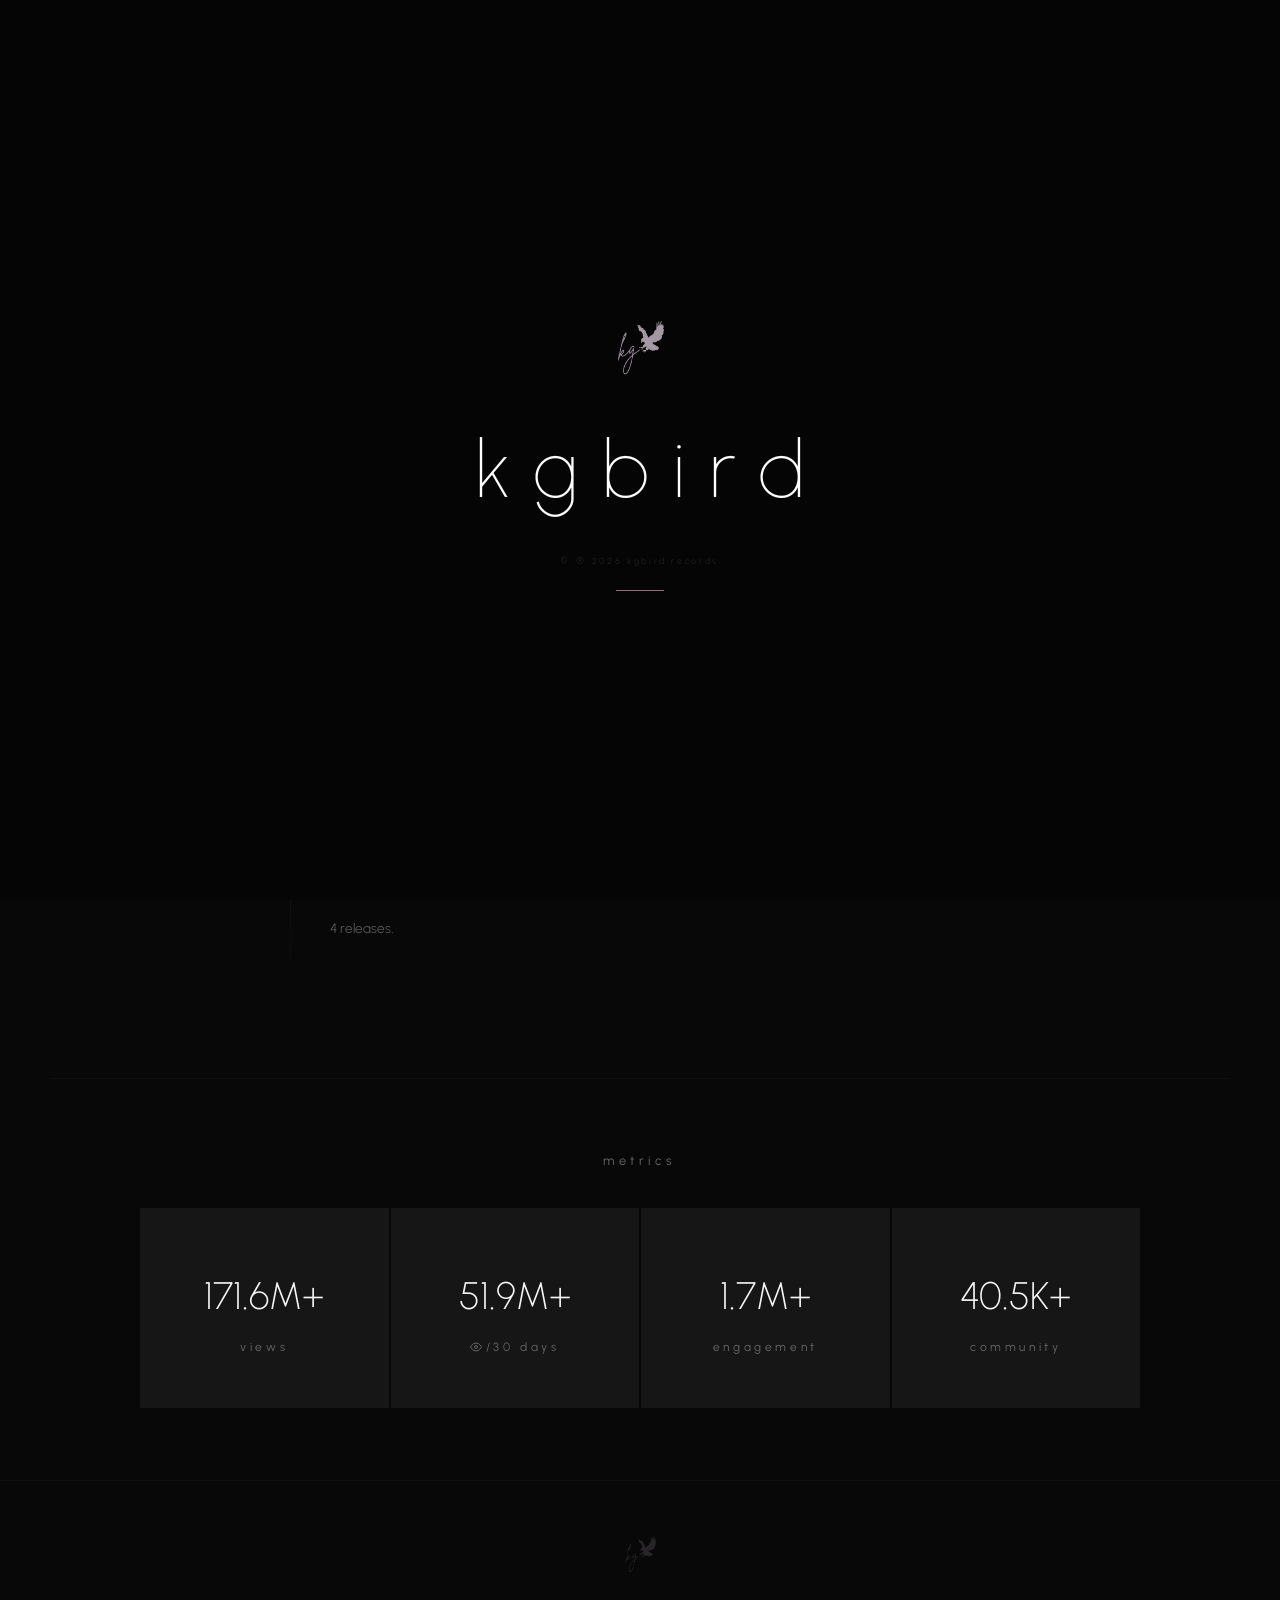
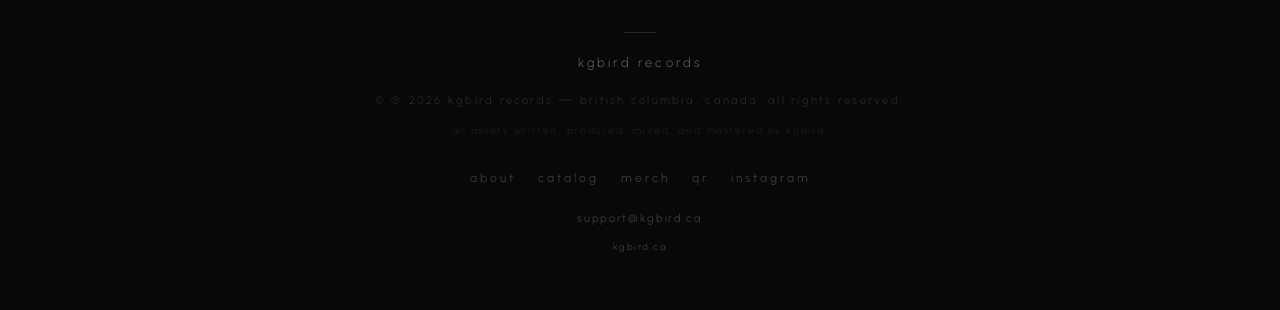
<file: about.html>
<!DOCTYPE html>
<html lang="en">
<head>
  <meta charset="UTF-8">
  <meta name="viewport" content="width=device-width, initial-scale=1.0">
  <title>kgbird · about</title>
  <meta name="description" content="kgbird — the artist behind the silence. kgbird records, bc canada.">
  <meta name="theme-color" content="#000000">
  <link rel="icon" type="image/png" href="img/favicon.png">
  <meta property="og:title" content="kgbird • about">
  <meta property="og:description" content="independent artist. bc, canada.">
  <meta property="og:type" content="website">
  <meta property="og:site_name" content="kgbird">
  <meta property="og:image" content="img/tiger-hq.jpg">
  <meta property="og:locale" content="en_CA">
  <meta name="twitter:card" content="summary_large_image">
  <meta name="twitter:image" content="img/tiger-hq.jpg">
  <link rel="apple-touch-icon" href="img/favicon.png">
  <link rel="manifest" href="manifest.json">
  <link rel="stylesheet" href="css/style.css?v=5">
  <style>
    .intro { position:fixed; inset:0; z-index:10000; background:#050505; display:flex; flex-direction:column; align-items:center; justify-content:center; transition:opacity 1.5s cubic-bezier(0.16,1,0.3,1), visibility 1.5s; overflow:hidden; }
    .intro--done { opacity:0; visibility:hidden; pointer-events:none; }
    .intro__brand { position:relative; z-index:3; text-align:center; opacity:0; animation:introBrand 1.8s cubic-bezier(0.16,1,0.3,1) 0.4s forwards; }
    @keyframes introBrand { 0%{opacity:0;transform:translateY(12px);filter:blur(4px);} 100%{opacity:1;transform:translateY(0);filter:blur(0);} }
    .intro__title { font-family:var(--font-display); font-size:clamp(2.5rem,7vw,5rem); font-weight:100; letter-spacing:0.3em; text-transform:lowercase; color:var(--pure-white); -webkit-text-stroke:0.3px rgba(0,0,0,0.3); margin-right:-0.3em; }
    .intro__line { width:48px; height:0.5px; background:#d4a0b8; margin-top:20px; transform:scaleX(0); opacity:0; z-index:3; position:relative; animation:introLine 1.5s cubic-bezier(0.16,1,0.3,1) 0.8s forwards; }
    @keyframes introLine { 0%{transform:scaleX(0);opacity:0;} 100%{transform:scaleX(1);opacity:0.7;} }
    @keyframes introSub { from{opacity:0;} to{opacity:0.5;} }

    .grain {
      position: fixed;
      inset: 0;
      pointer-events: none;
      z-index: 9999;
      opacity: 0.022;
      background-image: url("data:image/svg+xml,%3Csvg viewBox='0 0 256 256' xmlns='http://www.w3.org/2000/svg'%3E%3Cfilter id='n'%3E%3CfeTurbulence type='fractalNoise' baseFrequency='0.9' numOctaves='4' stitchTiles='stitch'/%3E%3C/filter%3E%3Crect width='100%25' height='100%25' filter='url(%23n)'/%3E%3C/svg%3E");
    }

    /* ── Timeline ──────────────────────────────────── */
    .timeline {
      padding: clamp(80px, 10vh, 160px) 0;
      border-top: 1px solid rgba(255,255,255,0.03);
    }

    .timeline__list {
      max-width: 700px;
      margin: 0 auto;
      position: relative;
      padding-left: 40px;
    }

    .timeline__list::before {
      content: '';
      position: absolute;
      left: 0;
      top: 0;
      bottom: 0;
      width: 1px;
      background: linear-gradient(to bottom, var(--pink-muted), var(--slate), transparent);
    }

    .timeline__item {
      padding: 0 0 clamp(40px, 5vh, 64px);
      position: relative;
    }

    .timeline__item::before {
      content: '';
      position: absolute;
      left: -44px;
      top: 6px;
      width: 8px;
      height: 8px;
      background: var(--charcoal);
      border: 1px solid var(--pink-muted);
      border-radius: 50%;
    }

    .timeline__year {
      font-family: var(--font-display);
      font-size: 0.75rem;
      font-weight: 400;
      letter-spacing: 0.4em;
      text-transform: lowercase;
      color: var(--pink-muted);
      margin-bottom: 8px;
    }

    .timeline__title {
      font-family: var(--font-display);
      font-size: 1.3rem;
      font-weight: 300;
      letter-spacing: 0.1em;
      text-transform: lowercase;
      color: var(--white);
      margin-bottom: 8px;
    }

    .timeline__desc {
      font-size: 0.85rem;
      font-weight: 300;
      color: var(--muted);
      line-height: 1.8;
    }

    /* ── Metrics ───────────────────────────────────── */
    .metrics {
      padding: clamp(60px, 8vh, 100px) 0;
      border-top: 1px solid rgba(255,255,255,0.03);
    }

    .label-grid {
      display: grid;
      grid-template-columns: repeat(4, 1fr);
      gap: 2px;
      max-width: 1000px;
      margin: 0 auto;
    }

    .label-card {
      background: var(--charcoal);
      padding: clamp(32px, 4vw, 56px);
      text-align: center;
      transition: background 0.5s;
    }

    .label-card:hover {
      background: var(--graphite);
    }

    .label-card__value {
      font-family: var(--font-display);
      font-size: clamp(1.6rem, 3vw, 2.5rem);
      font-weight: 200;
      color: var(--white);
      margin-bottom: 8px;
    }

    .label-card__label {
      font-size: 0.75rem;
      font-weight: 400;
      letter-spacing: 0.3em;
      text-transform: lowercase;
      color: var(--muted);
    }

    /* ── Responsive ─────────────────────────────────── */
    @media (max-width: 768px) {
      .label-grid { grid-template-columns: 1fr; }
    }
  </style>
</head>
<body class="page-enter">
  <div class="intro" id="introScreen">
    <div class="intro__brand">
      <img src="img/kg-pink-t.png" alt="" style="width:clamp(48px,8vw,72px);opacity:0.9;margin-bottom:16px;">
      <h2 class="intro__title">kgbird</h2>
      <p style="font-size:0.55rem;letter-spacing:0.3em;color:var(--ash);margin-top:20px;opacity:0;animation:introSub 1s cubic-bezier(0.16,1,0.3,1) 2.4s forwards;"><span style="font-family:'JetBrains Mono','SF Mono',monospace;font-size:0.65rem;">©</span> <span style="font-family:'JetBrains Mono','SF Mono',monospace;font-size:0.65rem;">℗</span> 2026 kgbird records</p>
    </div>
    <div class="intro__line"></div>
  </div>

  <div class="grain"></div>

  <!-- Nav -->
  <nav class="nav">
    <a href="/">
      <img src="img/kg-pink-t.png" alt="kgbird" class="nav__logo">
    </a>
    <button class="nav__toggle" aria-label="menu" aria-expanded="false">
      <span></span><span></span>
    </button>
    <ul class="nav__links">
      <li><a href="about" class="nav__link nav__link--active">about</a></li>
      <li><a href="catalog" class="nav__link">catalog</a></li>
      <li><a href="merch" class="nav__link">merch</a></li>
      <li><a href="qr" class="nav__link">qr</a></li>
      <li><a href="https://instagram.com/kgbirdaudio" target="_blank" rel="noopener" class="nav__link">instagram</a></li>
    </ul>
  </nav>

  <main class="container" style="padding-top:clamp(80px,12vh,140px);">

    <!-- Timeline -->
    <section class="timeline">
      <div style="text-align: center; margin-bottom: clamp(48px, 6vh, 80px);">
        <p class="heading reveal">timeline</p>
      </div>
      <div class="timeline__list reveal">
        <div class="timeline__item">
          <p class="timeline__year">19 december 2025</p>
          <h3 class="timeline__title" style="text-transform:none;">&alpha;</h3>
          <p class="timeline__desc">10 releases.</p>
        </div>
        <div class="timeline__item">
          <p class="timeline__year">29 january 2026</p>
          <h3 class="timeline__title" style="text-transform:none;">&beta;</h3>
          <p class="timeline__desc">6 releases.</p>
        </div>
        <div class="timeline__item">
          <p class="timeline__year">march 2026</p>
          <h3 class="timeline__title">40,500+</h3>
          <p class="timeline__desc">community.</p>
        </div>
        <div class="timeline__item">
          <p class="timeline__year">24 march 2026</p>
          <h3 class="timeline__title" style="text-transform:none;">&gamma;</h3>
          <p class="timeline__desc">5 releases.</p>
        </div>
        <div class="timeline__item">
          <p class="timeline__year">23 june 2026</p>
          <h3 class="timeline__title" style="text-transform:none;">&delta;</h3>
          <p class="timeline__desc">4 releases.</p>
        </div>
      </div>
    </section>

    <!-- Metrics -->
    <section class="metrics">
      <div style="text-align:center;margin-bottom:clamp(36px,4vh,56px);">
        <p class="heading reveal">metrics</p>
      </div>
      <div class="label-grid reveal reveal-delay-1">
        <div class="label-card">
          <div class="label-card__value">171.6M+</div>
          <div class="label-card__label">views</div>
        </div>
        <div class="label-card">
          <div class="label-card__value">51.9M+</div>
          <div class="label-card__label"><svg viewBox="0 0 24 24" width="1em" height="1em" fill="none" stroke="currentColor" stroke-width="2" stroke-linecap="round" stroke-linejoin="round" style="vertical-align:-0.15em;margin-right:0.3em;"><path d="M1 12s4-8 11-8 11 8 11 8-4 8-11 8-11-8-11-8z"/><circle cx="12" cy="12" r="3"/></svg>/30 days</div>
        </div>
        <div class="label-card">
          <div class="label-card__value">1.7M+</div>
          <div class="label-card__label">engagement</div>
        </div>
        <div class="label-card">
          <div class="label-card__value">40.5K+</div>
          <div class="label-card__label">community</div>
        </div>
      </div>
    </section>

  </main>

  <!-- Footer -->
  <footer class="footer container">
    <img src="img/kg-pink-t.png" alt="" class="footer__logo" aria-hidden="true">
    <div class="footer__divider" style="width:32px;height:1px;background:var(--slate);margin:20px auto;"></div>
    <p style="font-size:0.8rem;font-weight:300;letter-spacing:0.25em;text-transform:lowercase;color:var(--muted);margin-bottom:12px;">kgbird records</p>
    <p class="footer__legal"><span style="font-family:'JetBrains Mono','SF Mono',monospace;">©</span> <span style="font-family:'JetBrains Mono','SF Mono',monospace;">℗</span> 2026 kgbird records — british columbia, canada. all rights reserved.</p>
    <p style="font-size:0.65rem;letter-spacing:0.15em;text-transform:lowercase;color:rgba(255,255,255,0.08);margin-top:6px;line-height:1.8;">
      all assets written, produced, mixed, and mastered by kgbird.
    </p>
    <div class="footer__links" style="margin-top:28px;">
      <a href="about" class="footer__link">about</a>
      <a href="catalog" class="footer__link">catalog</a>
      <a href="merch" class="footer__link">merch</a>
      <a href="qr" class="footer__link">qr</a>
      <a href="https://instagram.com/kgbirdaudio" target="_blank" rel="noopener" class="footer__link">instagram</a>
    </div>
    <a href="mailto:support@kgbird.ca" class="footer__link" style="display:inline-block;margin-top:20px;font-size:0.7rem;letter-spacing:0.15em;">support@kgbird.ca</a>
    <a href="https://kgbird.ca" class="footer__link" style="display:block;margin-top:8px;font-size:0.6rem;letter-spacing:0.15em;">kgbird.ca</a>
  </footer>

  <script src="js/analytics.js"></script>
  <script src="js/main.js?v=6"></script>
  <script>KG_ANALYTICS.pageView('about');</script>
  <script>
    window.addEventListener('load', () => {
      setTimeout(() => {
        document.getElementById('introScreen').classList.add('intro--done');
      }, 3200);
    });
  </script>
</body>
</html>
</file>
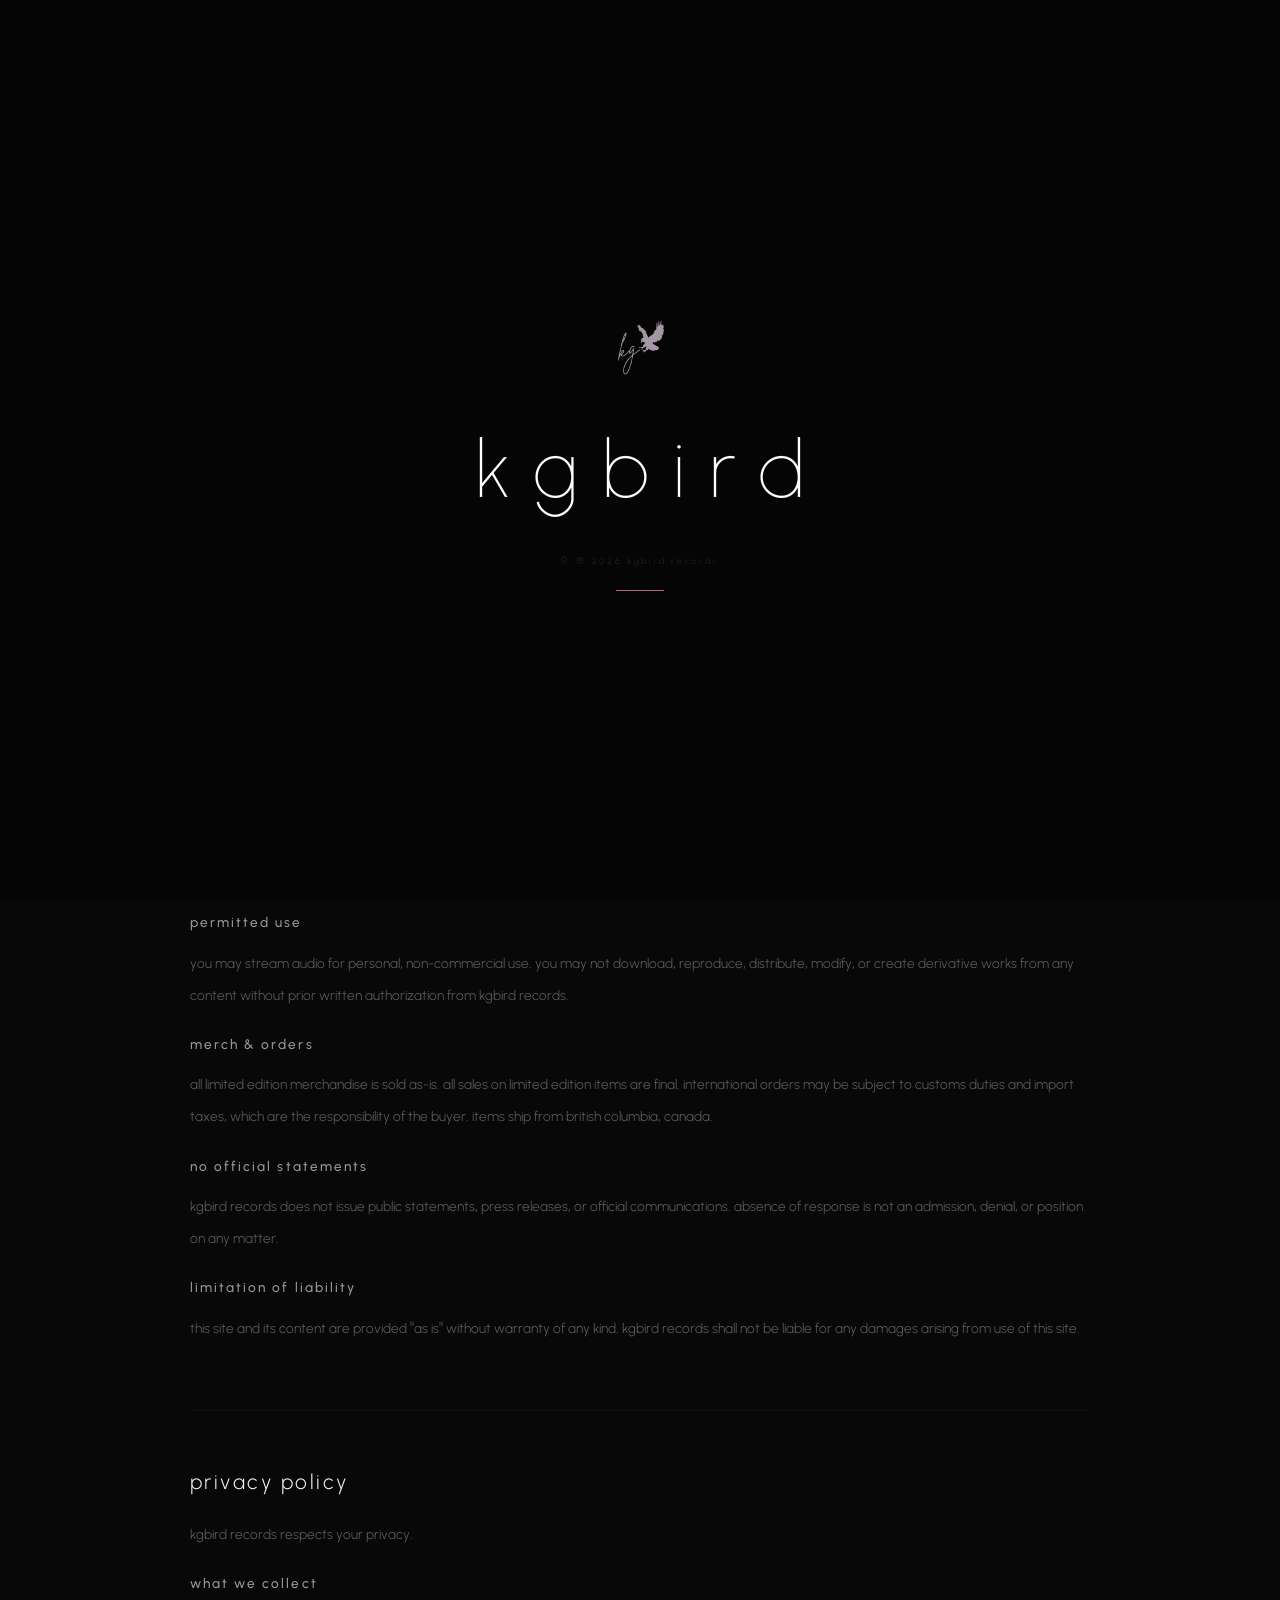
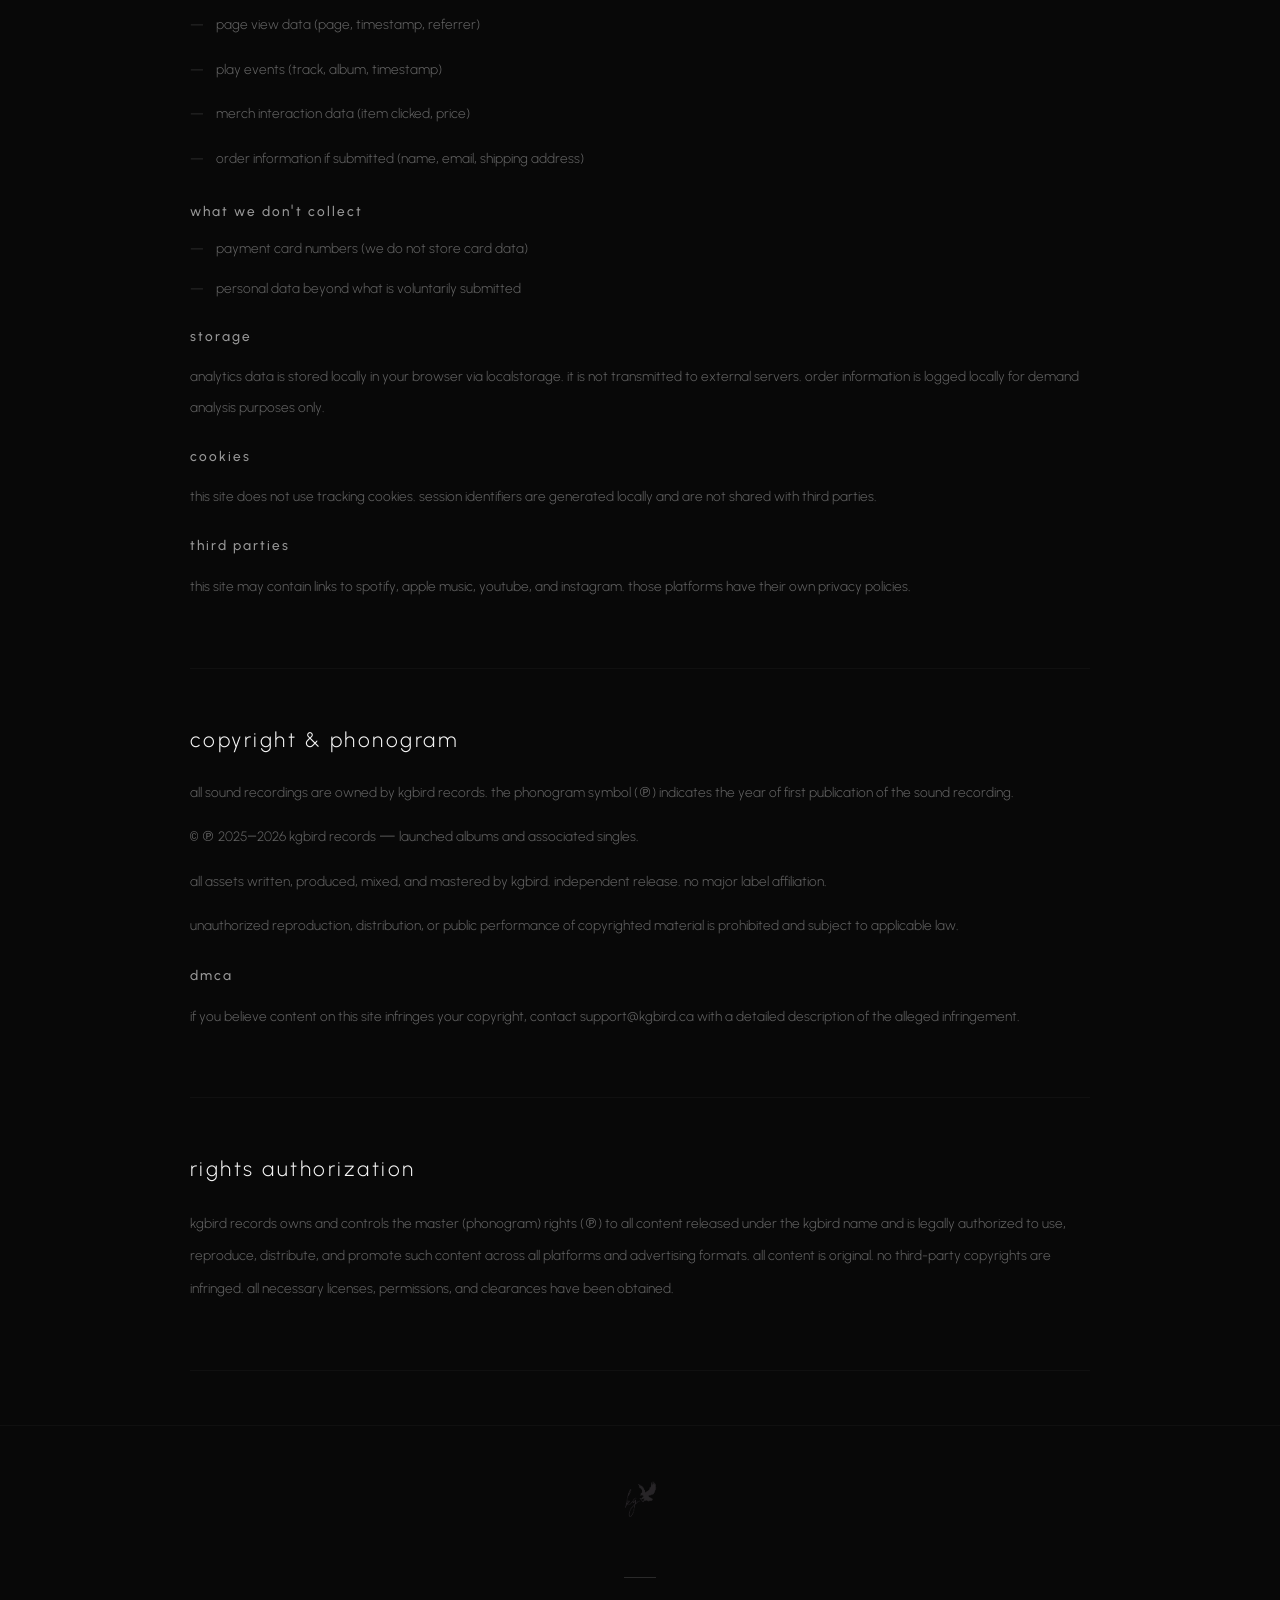
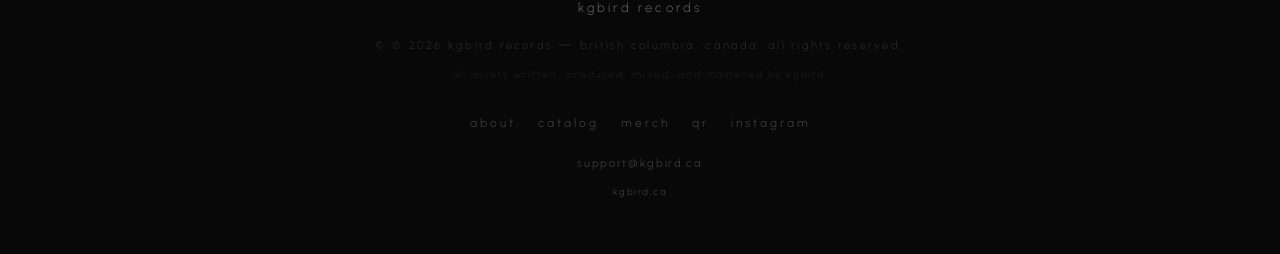
<file: legal.html>
<!DOCTYPE html>
<html lang="en">
<head>
  <meta charset="UTF-8">
  <meta name="viewport" content="width=device-width, initial-scale=1.0">
  <title>kgbird · legal</title>
  <meta name="description" content="kgbird records — terms, privacy, legal.">
  <meta name="theme-color" content="#000000">
  <link rel="icon" type="image/png" href="img/favicon.png">
  <meta property="og:title" content="kgbird • legal">
  <meta property="og:description" content="terms. privacy. copyright.">
  <meta property="og:type" content="website">
  <meta property="og:site_name" content="kgbird">
  <meta property="og:image" content="img/tiger-hq.jpg">
  <meta property="og:locale" content="en_CA">
  <meta name="twitter:card" content="summary_large_image">
  <meta name="twitter:image" content="img/tiger-hq.jpg">
  <link rel="apple-touch-icon" href="img/favicon.png">
  <link rel="manifest" href="manifest.json">
  <link rel="stylesheet" href="css/style.css?v=5">
  <style>
    .intro { position:fixed; inset:0; z-index:10000; background:#050505; display:flex; flex-direction:column; align-items:center; justify-content:center; transition:opacity 1.5s cubic-bezier(0.16,1,0.3,1), visibility 1.5s; overflow:hidden; }
    .intro--done { opacity:0; visibility:hidden; pointer-events:none; }
    .intro__brand { position:relative; z-index:3; text-align:center; opacity:0; animation:introBrand 1.8s cubic-bezier(0.16,1,0.3,1) 0.4s forwards; }
    @keyframes introBrand { 0%{opacity:0;transform:translateY(12px);filter:blur(4px);} 100%{opacity:1;transform:translateY(0);filter:blur(0);} }
    .intro__title { font-family:var(--font-display); font-size:clamp(2.5rem,7vw,5rem); font-weight:100; letter-spacing:0.3em; text-transform:lowercase; color:var(--pure-white); -webkit-text-stroke:0.3px rgba(0,0,0,0.3); margin-right:-0.3em; }
    .intro__line { width:48px; height:0.5px; background:#d4a0b8; margin-top:20px; transform:scaleX(0); opacity:0; z-index:3; position:relative; animation:introLine 1.5s cubic-bezier(0.16,1,0.3,1) 0.8s forwards; }
    @keyframes introLine { 0%{transform:scaleX(0);opacity:0;} 100%{transform:scaleX(1);opacity:0.7;} }
    @keyframes introSub { from{opacity:0;} to{opacity:0.5;} }

    .grain {
      position: fixed; inset: 0; pointer-events: none; z-index: 9999; opacity: 0.022;
      background-image: url("data:image/svg+xml,%3Csvg viewBox='0 0 256 256' xmlns='http://www.w3.org/2000/svg'%3E%3Cfilter id='n'%3E%3CfeTurbulence type='fractalNoise' baseFrequency='0.9' numOctaves='4' stitchTiles='stitch'/%3E%3C/filter%3E%3Crect width='100%25' height='100%25' filter='url(%23n)'/%3E%3C/svg%3E");
    }
    .legal-page { padding: clamp(120px, 15vh, 180px) 0 0; }
    .legal-page h1 {
      font-family: var(--font-display);
      font-size: clamp(2rem, 4vw, 3.5rem);
      font-weight: 200;
      letter-spacing: 0.2em;
      text-transform: lowercase;
      color: var(--pure-white);
      margin-bottom: 12px;
    }
    .legal-page__sub {
      font-size: 0.8rem;
      letter-spacing: 0.3em;
      text-transform: lowercase;
      color: var(--ash);
      margin-bottom: clamp(48px, 6vh, 80px);
    }
    .legal-section {
      margin-bottom: clamp(48px, 6vh, 72px);
      padding-bottom: clamp(48px, 6vh, 72px);
      border-bottom: 1px solid rgba(255,255,255,0.03);
    }
    .legal-section:last-of-type { border-bottom: 1px solid rgba(255,255,255,0.03); }
    .legal-section h2 {
      font-family: var(--font-display);
      font-size: 1.3rem;
      font-weight: 300;
      letter-spacing: 0.12em;
      text-transform: lowercase;
      color: var(--white);
      margin-bottom: 20px;
    }
    .legal-section h3 {
      font-size: 0.85rem;
      font-weight: 500;
      letter-spacing: 0.15em;
      text-transform: lowercase;
      color: var(--silver);
      margin: 24px 0 12px;
    }
    .legal-section p, .legal-section li {
      font-size: 0.85rem;
      font-weight: 300;
      color: var(--muted);
      line-height: 2;
      margin-bottom: 12px;
    }
    .legal-section ul {
      list-style: none;
      padding-left: 0;
    }
    .legal-section li::before {
      content: '—';
      color: var(--ash);
      margin-right: 12px;
    }
    .legal-entity {
      background: var(--charcoal);
      padding: 28px 32px;
      margin: 24px 0;
    }
    .legal-entity p {
      font-size: 0.8rem;
      color: var(--silver);
      line-height: 1.8;
      margin-bottom: 4px;
    }
  </style>
</head>
<body class="page-enter">
  <div class="intro" id="introScreen">
    <div class="intro__brand">
      <img src="img/kg-pink-t.png" alt="" style="width:clamp(48px,8vw,72px);opacity:0.9;margin-bottom:16px;">
      <h2 class="intro__title">kgbird</h2>
      <p style="font-size:0.55rem;letter-spacing:0.3em;color:var(--ash);margin-top:20px;opacity:0;animation:introSub 1s cubic-bezier(0.16,1,0.3,1) 2.4s forwards;"><span style="font-family:'JetBrains Mono','SF Mono',monospace;font-size:0.65rem;">©</span> <span style="font-family:'JetBrains Mono','SF Mono',monospace;font-size:0.65rem;">℗</span> 2026 kgbird records</p>
    </div>
    <div class="intro__line"></div>
  </div>

  <div class="grain"></div>

  <nav class="nav">
    <a href="/"><img src="img/kg-pink-t.png" alt="kgbird" class="nav__logo"></a>
    <button class="nav__toggle" aria-label="menu" aria-expanded="false"><span></span><span></span></button>
    <ul class="nav__links">
      <li><a href="about" class="nav__link">about</a></li>
      <li><a href="catalog" class="nav__link">catalog</a></li>
      <li><a href="merch" class="nav__link">merch</a></li>
      <li><a href="qr" class="nav__link">qr</a></li>
      <li><a href="https://instagram.com/kgbirdaudio" target="_blank" rel="noopener" class="nav__link">instagram</a></li>
    </ul>
  </nav>

  <main class="legal-page container container--narrow">
    <h1>legal</h1>
    <p class="legal-page__sub">terms · privacy · copyright</p>

    <!-- Entity -->
    <div class="legal-section">
      <h2>entity</h2>
      <div class="legal-entity">
        <p>kgbird records</p>
        <p>british columbia, canada</p>
        <p><span style="font-family:'JetBrains Mono','SF Mono',monospace;">©</span> <span style="font-family:'JetBrains Mono','SF Mono',monospace;">℗</span> 2025–2026 kgbird records</p>
        <p>support@kgbird.ca</p>
      </div>
    </div>

    <!-- Terms of Use -->
    <div class="legal-section">
      <h2>terms of use</h2>
      <p>by accessing kgbird.ca you agree to these terms. if you do not agree, do not use this site.</p>

      <h3>content ownership</h3>
      <p>all content on this site — including but not limited to audio recordings, artwork, logos, glyphs, text, and visual media — is owned by kgbird records or its licensors. all rights reserved.</p>

      <h3>permitted use</h3>
      <p>you may stream audio for personal, non-commercial use. you may not download, reproduce, distribute, modify, or create derivative works from any content without prior written authorization from kgbird records.</p>

      <h3>merch & orders</h3>
      <p>all limited edition merchandise is sold as-is. all sales on limited edition items are final. international orders may be subject to customs duties and import taxes, which are the responsibility of the buyer. items ship from british columbia, canada.</p>

      <h3>no official statements</h3>
      <p>kgbird records does not issue public statements, press releases, or official communications. absence of response is not an admission, denial, or position on any matter.</p>

      <h3>limitation of liability</h3>
      <p>this site and its content are provided "as is" without warranty of any kind. kgbird records shall not be liable for any damages arising from use of this site.</p>
    </div>

    <!-- Privacy Policy -->
    <div class="legal-section">
      <h2>privacy policy</h2>
      <p>kgbird records respects your privacy.</p>

      <h3>what we collect</h3>
      <ul>
        <li>page view data (page, timestamp, referrer)</li>
        <li>play events (track, album, timestamp)</li>
        <li>merch interaction data (item clicked, price)</li>
        <li>order information if submitted (name, email, shipping address)</li>
      </ul>

      <h3>what we don't collect</h3>
      <ul>
        <li>payment card numbers (we do not store card data)</li>
        <li>personal data beyond what is voluntarily submitted</li>
      </ul>

      <h3>storage</h3>
      <p>analytics data is stored locally in your browser via localstorage. it is not transmitted to external servers. order information is logged locally for demand analysis purposes only.</p>

      <h3>cookies</h3>
      <p>this site does not use tracking cookies. session identifiers are generated locally and are not shared with third parties.</p>

      <h3>third parties</h3>
      <p>this site may contain links to spotify, apple music, youtube, and instagram. those platforms have their own privacy policies.</p>
    </div>

    <!-- Copyright -->
    <div class="legal-section">
      <h2>copyright & phonogram</h2>
      <p>all sound recordings are owned by kgbird records. the phonogram symbol (<span style="font-family:'JetBrains Mono','SF Mono',monospace;">℗</span>) indicates the year of first publication of the sound recording.</p>
      <p><span style="font-family:'JetBrains Mono','SF Mono',monospace;">©</span> <span style="font-family:'JetBrains Mono','SF Mono',monospace;">℗</span> 2025–2026 kgbird records — launched albums and associated singles.</p>
      <p>all assets written, produced, mixed, and mastered by kgbird. independent release. no major label affiliation.</p>
      <p>unauthorized reproduction, distribution, or public performance of copyrighted material is prohibited and subject to applicable law.</p>

      <h3>dmca</h3>
      <p>if you believe content on this site infringes your copyright, contact support@kgbird.ca with a detailed description of the alleged infringement.</p>
    </div>

    <!-- Rights Authorization -->
    <div class="legal-section">
      <h2>rights authorization</h2>
      <p>kgbird records owns and controls the master (phonogram) rights (<span style="font-family:'JetBrains Mono','SF Mono',monospace;">℗</span>) to all content released under the kgbird name and is legally authorized to use, reproduce, distribute, and promote such content across all platforms and advertising formats. all content is original. no third-party copyrights are infringed. all necessary licenses, permissions, and clearances have been obtained.</p>
    </div>

  </main>

  <footer class="footer container">
    <img src="img/kg-pink-t.png" alt="" class="footer__logo" aria-hidden="true">
    <div class="footer__divider" style="width:32px;height:1px;background:var(--slate);margin:20px auto;"></div>
    <p style="font-size:0.8rem;font-weight:300;letter-spacing:0.25em;text-transform:lowercase;color:var(--muted);margin-bottom:12px;">kgbird records</p>
    <p class="footer__legal"><span style="font-family:'JetBrains Mono','SF Mono',monospace;">©</span> <span style="font-family:'JetBrains Mono','SF Mono',monospace;">℗</span> 2026 kgbird records — british columbia, canada. all rights reserved.</p>
    <p style="font-size:0.65rem;letter-spacing:0.15em;text-transform:lowercase;color:rgba(255,255,255,0.08);margin-top:6px;line-height:1.8;">
      all assets written, produced, mixed, and mastered by kgbird.
    </p>
    <div class="footer__links" style="margin-top:28px;">
      <a href="about" class="footer__link">about</a>
      <a href="catalog" class="footer__link">catalog</a>
      <a href="merch" class="footer__link">merch</a>
      <a href="qr" class="footer__link">qr</a>
      <a href="https://instagram.com/kgbirdaudio" target="_blank" rel="noopener" class="footer__link">instagram</a>
    </div>
    <a href="mailto:support@kgbird.ca" class="footer__link" style="display:inline-block;margin-top:20px;font-size:0.7rem;letter-spacing:0.15em;">support@kgbird.ca</a>
    <a href="https://kgbird.ca" class="footer__link" style="display:block;margin-top:8px;font-size:0.6rem;letter-spacing:0.15em;">kgbird.ca</a>
  </footer>

  <script src="js/analytics.js"></script>
  <script src="js/main.js?v=6"></script>
  <script>KG_ANALYTICS.pageView('legal');</script>
  <script>
    window.addEventListener('load', () => {
      setTimeout(() => {
        document.getElementById('introScreen').classList.add('intro--done');
      }, 3200);
    });
  </script>
</body>
</html>
</file>
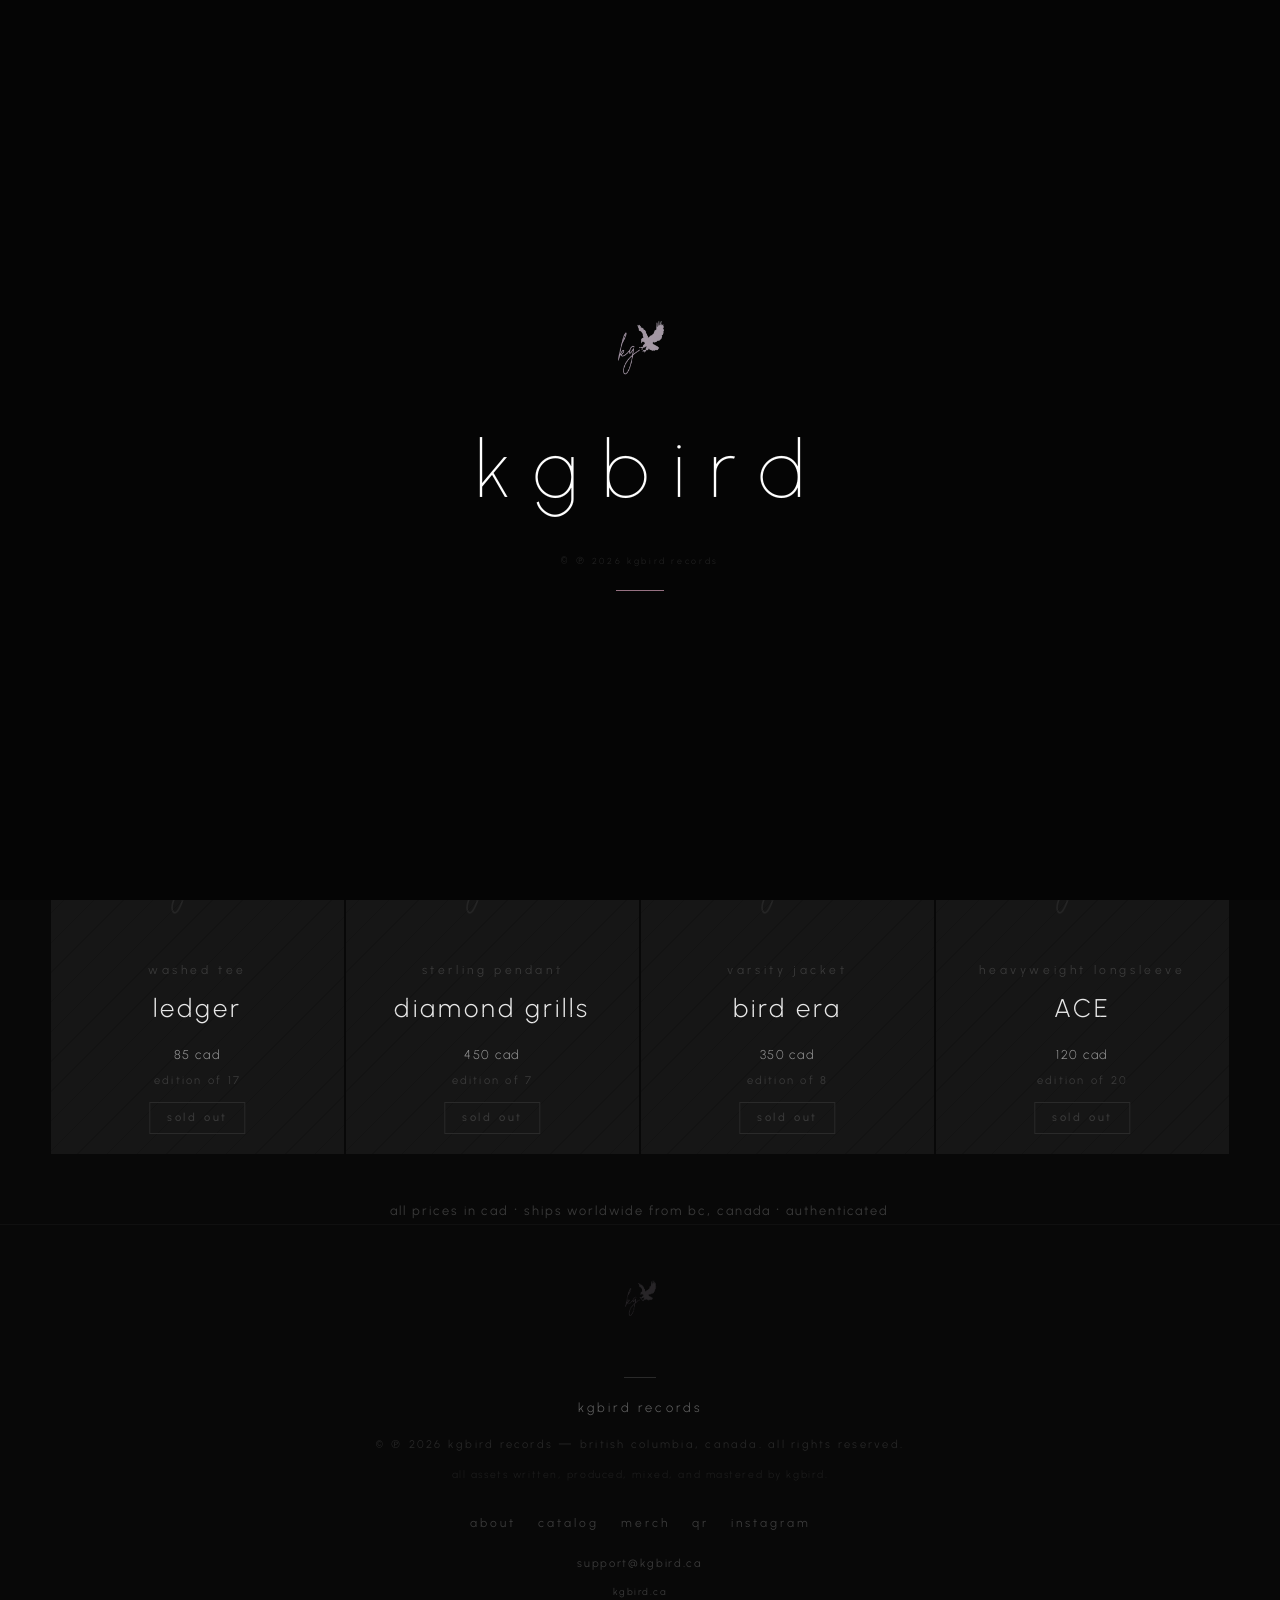
<file: merch.html>
<!DOCTYPE html>
<html lang="en">
<head>
  <meta charset="UTF-8">
  <meta name="viewport" content="width=device-width, initial-scale=1.0">
  <title>kgbird · merch</title>
  <meta name="description" content="kgbird — limited merch. numbered. gone.">
  <meta name="theme-color" content="#000000">
  <link rel="icon" type="image/png" href="img/favicon.png">
  <meta property="og:title" content="kgbird • merch">
  <meta property="og:description" content="limited merch. numbered. authenticated. gone.">
  <meta property="og:type" content="website">
  <meta property="og:site_name" content="kgbird">
  <meta property="og:image" content="img/tiger-hq.jpg">
  <meta property="og:locale" content="en_CA">
  <meta name="twitter:card" content="summary_large_image">
  <meta name="twitter:image" content="img/tiger-hq.jpg">
  <link rel="apple-touch-icon" href="img/favicon.png">
  <link rel="manifest" href="manifest.json">
  <link rel="stylesheet" href="css/style.css?v=5">
  <style>
    .intro { position:fixed; inset:0; z-index:10000; background:#050505; display:flex; flex-direction:column; align-items:center; justify-content:center; transition:opacity 1.5s cubic-bezier(0.16,1,0.3,1), visibility 1.5s; overflow:hidden; }
    .intro--done { opacity:0; visibility:hidden; pointer-events:none; }
    .intro__brand { position:relative; z-index:3; text-align:center; opacity:0; animation:introBrand 1.8s cubic-bezier(0.16,1,0.3,1) 0.4s forwards; }
    @keyframes introBrand { 0%{opacity:0;transform:translateY(12px);filter:blur(4px);} 100%{opacity:1;transform:translateY(0);filter:blur(0);} }
    .intro__title { font-family:var(--font-display); font-size:clamp(2.5rem,7vw,5rem); font-weight:100; letter-spacing:0.3em; text-transform:lowercase; color:var(--pure-white); -webkit-text-stroke:0.3px rgba(0,0,0,0.3); margin-right:-0.3em; }
    .intro__line { width:48px; height:0.5px; background:#d4a0b8; margin-top:20px; transform:scaleX(0); opacity:0; z-index:3; position:relative; animation:introLine 1.5s cubic-bezier(0.16,1,0.3,1) 0.8s forwards; }
    @keyframes introLine { 0%{transform:scaleX(0);opacity:0;} 100%{transform:scaleX(1);opacity:0.7;} }
    @keyframes introSub { from{opacity:0;} to{opacity:0.5;} }

    .merch-header {
      padding: clamp(120px, 15vh, 200px) 0 clamp(20px, 3vh, 40px);
      text-align: center;
    }
    .merch-header__title {
      font-family: var(--font-display);
      font-size: clamp(2.5rem, 6vw, 5rem);
      font-weight: 200;
      letter-spacing: 0.2em;
      text-transform: lowercase;
      color: var(--pure-white);
    }
    .merch-header__sub {
      font-size: 0.8rem;
      font-weight: 400;
      letter-spacing: 0.3em;
      text-transform: lowercase;
      color: var(--ash);
      margin-top: 12px;
    }
    .merch-header__warning {
      font-size: 0.75rem;
      font-weight: 400;
      letter-spacing: 0.25em;
      text-transform: lowercase;
      color: var(--pink-muted);
      margin-top: 20px;
      animation: breathe 4s ease-in-out infinite;
    }

    /* Size selector modal */
    .size-modal {
      position: fixed;
      inset: 0;
      z-index: var(--z-modal);
      background: rgba(0,0,0,0.92);
      backdrop-filter: blur(30px);
      display: flex;
      align-items: center;
      justify-content: center;
      opacity: 0;
      pointer-events: none;
      transition: opacity 0.4s var(--ease-out);
    }

    .size-modal--active {
      opacity: 1;
      pointer-events: all;
    }

    .size-modal__inner {
      text-align: center;
      padding: 48px;
      max-width: 500px;
      width: 90%;
    }

    .size-modal__item-name {
      font-family: var(--font-display);
      font-size: 1.8rem;
      font-weight: 300;
      letter-spacing: 0.12em;
      text-transform: lowercase;
      color: var(--white);
      margin-bottom: 8px;
    }

    .size-modal__item-price {
      font-size: 0.8rem;
      color: var(--silver);
      letter-spacing: 0.1em;
      margin-bottom: 32px;
    }

    .size-modal__label {
      font-size: 0.8rem;
      font-weight: 500;
      letter-spacing: 0.25em;
      text-transform: lowercase;
      color: var(--muted);
      margin-bottom: 16px;
    }

    .size-options {
      display: flex;
      gap: 6px;
      justify-content: center;
      flex-wrap: nowrap;
      margin-bottom: 32px;
    }

    .size-option {
      min-width: 44px;
      height: 44px;
      padding: 0 6px;
      display: flex;
      align-items: center;
      justify-content: center;
      border: 1px solid var(--slate);
      background: transparent;
      color: var(--silver);
      font-size: 0.8rem;
      font-weight: 500;
      letter-spacing: 0.1em;
      cursor: pointer;
      transition: all 0.3s;
    }

    .size-option:hover,
    .size-option--selected {
      border-color: var(--pink);
      color: var(--pink);
      background: var(--pink-ghost);
    }

    .size-modal__close {
      position: absolute;
      top: 32px;
      right: 32px;
      background: none;
      border: 1px solid var(--slate);
      color: var(--silver);
      width: 40px;
      height: 40px;
      display: flex;
      align-items: center;
      justify-content: center;
      cursor: pointer;
      font-size: 1rem;
      transition: all 0.3s;
    }

    .size-modal__close:hover {
      border-color: var(--pink);
      color: var(--pink);
    }

    /* Product visual - CSS art since no product photos */
    .merch-card__visual {
      position: relative;
      width: 100%;
      height: 55%;
      display: flex;
      align-items: center;
      justify-content: center;
      overflow: hidden;
    }

    .merch-card__product-shape {
      position: relative;
      opacity: 0.08;
      transition: opacity 0.5s var(--ease-out);
    }

    .merch-card:hover .merch-card__product-shape {
      opacity: 0.15;
    }

    /* Hoodie shape */
    .shape-hoodie {
      width: 120px;
      height: 130px;
      background: var(--white);
      border-radius: 4px 4px 0 0;
      position: relative;
    }
    .shape-hoodie::before {
      content: '';
      position: absolute;
      top: -20px;
      left: 50%;
      transform: translateX(-50%);
      width: 40px;
      height: 24px;
      border-radius: 0 0 20px 20px;
      background: var(--white);
    }
    .shape-hoodie::after {
      content: '';
      position: absolute;
      top: 0;
      left: -30px;
      width: 30px;
      height: 80px;
      background: var(--white);
      border-radius: 4px 0 0 4px;
    }

    /* Tee shape */
    .shape-tee {
      width: 110px;
      height: 120px;
      background: var(--white);
      border-radius: 2px;
      position: relative;
    }
    .shape-tee::before {
      content: '';
      position: absolute;
      top: 0;
      left: -25px;
      width: 25px;
      height: 50px;
      background: var(--white);
      border-radius: 2px 0 0 2px;
      transform: rotate(-8deg);
      transform-origin: top right;
    }
    .shape-tee::after {
      content: '';
      position: absolute;
      top: 0;
      right: -25px;
      width: 25px;
      height: 50px;
      background: var(--white);
      border-radius: 0 2px 2px 0;
      transform: rotate(8deg);
      transform-origin: top left;
    }

    /* Cap shape */
    .shape-cap {
      width: 100px;
      height: 60px;
      background: var(--white);
      border-radius: 60px 60px 0 0;
      position: relative;
    }
    .shape-cap::after {
      content: '';
      position: absolute;
      bottom: 0;
      left: -20px;
      width: 140px;
      height: 16px;
      background: var(--white);
      border-radius: 2px;
    }

    /* Chain shape */
    .shape-chain {
      width: 80px;
      height: 80px;
      border: 3px solid var(--white);
      border-radius: 50%;
      position: relative;
    }
    .shape-chain::after {
      content: '';
      position: absolute;
      top: -30px;
      left: 50%;
      transform: translateX(-50%);
      width: 2px;
      height: 30px;
      background: var(--white);
    }

    /* Varsity shape */
    .shape-varsity {
      width: 130px;
      height: 140px;
      background: var(--white);
      border-radius: 4px;
      position: relative;
    }
    .shape-varsity::before {
      content: '';
      position: absolute;
      top: 0;
      left: -32px;
      width: 32px;
      height: 90px;
      background: var(--pink);
      opacity: 0.3;
      border-radius: 4px 0 0 4px;
    }
    .shape-varsity::after {
      content: '';
      position: absolute;
      top: 0;
      right: -32px;
      width: 32px;
      height: 90px;
      background: var(--pink);
      opacity: 0.3;
      border-radius: 0 4px 4px 0;
    }

    /* Crewneck shape */
    .shape-crew {
      width: 120px;
      height: 130px;
      background: var(--white);
      border-radius: 2px;
      position: relative;
    }
    .shape-crew::before {
      content: '';
      position: absolute;
      top: -4px;
      left: 50%;
      transform: translateX(-50%);
      width: 36px;
      height: 10px;
      background: var(--charcoal);
      border-radius: 0 0 12px 12px;
    }

    /* Tiger emblem on product */
    .merch-card__tiger {
      position: absolute;
      top: 50%;
      left: 50%;
      transform: translate(-50%, -50%);
      width: 48px;
      opacity: 0.06;
      transition: opacity 0.4s;
      filter: invert(1);
    }

    .merch-card:hover .merch-card__tiger {
      opacity: 0.12;
    }

    .merch-card__details {
      position: absolute;
      bottom: 0;
      left: 0;
      right: 0;
      padding: 24px 24px 48px;
      text-align: center;
    }

    .merch-notice {
      text-align: center;
      padding: 40px 0 0;
    }
  </style>
</head>
<body class="page-enter">
  <div class="intro" id="introScreen">
    <div class="intro__brand">
      <img src="img/kg-pink-t.png" alt="" style="width:clamp(48px,8vw,72px);opacity:0.9;margin-bottom:16px;">
      <h2 class="intro__title">kgbird</h2>
      <p style="font-size:0.55rem;letter-spacing:0.3em;color:var(--ash);margin-top:20px;opacity:0;animation:introSub 1s cubic-bezier(0.16,1,0.3,1) 2.4s forwards;"><span style="font-family:'JetBrains Mono','SF Mono',monospace;font-size:0.65rem;">©</span> <span style="font-family:'JetBrains Mono','SF Mono',monospace;font-size:0.65rem;">℗</span> 2026 kgbird records</p>
    </div>
    <div class="intro__line"></div>
  </div>

  <div style="position:fixed;inset:0;pointer-events:none;z-index:9999;opacity:0.022;background-image:url('data:image/svg+xml,%3Csvg viewBox=%270 0 256 256%27 xmlns=%27http://www.w3.org/2000/svg%27%3E%3Cfilter id=%27n%27%3E%3CfeTurbulence type=%27fractalNoise%27 baseFrequency=%270.9%27 numOctaves=%274%27 stitchTiles=%27stitch%27/%3E%3C/filter%3E%3Crect width=%27100%25%27 height=%27100%25%27 filter=%27url(%23n)%27/%3E%3C/svg%3E');"></div>

  <!-- Navigation -->
  <nav class="nav">
    <a href="/">
      <img src="img/kg-pink-t.png" alt="kgbird" class="nav__logo">
    </a>
    <button class="nav__toggle" aria-label="menu" aria-expanded="false">
      <span></span><span></span>
    </button>
    <ul class="nav__links">
      <li><a href="about" class="nav__link">about</a></li>
      <li><a href="catalog" class="nav__link">catalog</a></li>
      <li><a href="merch" class="nav__link nav__link--active">merch</a></li>
      <li><a href="qr" class="nav__link">qr</a></li>
      <li><a href="https://instagram.com/kgbirdaudio" target="_blank" rel="noopener" class="nav__link">instagram</a></li>
    </ul>
  </nav>

  <!-- Header -->
  <header class="merch-header container" style="position:relative;overflow:hidden;">
    <img src="img/cover-elite.png" alt="" style="position:absolute;top:50%;left:50%;transform:translate(-50%,-50%);width:clamp(300px,40vw,500px);opacity:0.04;pointer-events:none;filter:grayscale(0.5);" aria-hidden="true">
    <h1 class="merch-header__title" style="position:relative;">merch</h1>
    <p class="merch-header__sub" style="position:relative;">limited · numbered · editioned</p>
    <p class="merch-header__warning" style="position:relative;">once gone, gone</p>
  </header>

  <main class="container container--wide">
    <div class="merch-grid" id="merchGrid">
      <!-- Cards injected by JS -->
    </div>

    <div class="merch-notice reveal">
      <p class="body-sm" style="color: var(--ash); letter-spacing: 0.15em; text-transform: lowercase; font-size: 0.8rem;">all prices in cad · ships worldwide from bc, canada · authenticated</p>
    </div>
  </main>

  <!-- Size Selection Modal -->
  <div class="size-modal" id="sizeModal">
    <button class="size-modal__close" onclick="closeSizeModal()">&times;</button>
    <div class="size-modal__inner">
      <h3 class="size-modal__item-name" id="modalItemName"></h3>
      <p class="size-modal__item-price" id="modalItemPrice"></p>
      <p class="size-modal__label">select size</p>
      <div class="size-options" id="sizeOptions"></div>
      <button class="btn btn--primary btn--full" id="modalAddBtn" onclick="proceedToOrder()">proceed to order</button>
    </div>
  </div>

  <!-- Footer -->
  <footer class="footer container">
    <img src="img/kg-pink-t.png" alt="" class="footer__logo" aria-hidden="true">
    <div class="footer__divider" style="width:32px;height:1px;background:var(--slate);margin:20px auto;"></div>
    <p style="font-size:0.8rem;font-weight:300;letter-spacing:0.25em;text-transform:lowercase;color:var(--muted);margin-bottom:12px;">kgbird records</p>
    <p class="footer__legal"><span style="font-family:'JetBrains Mono','SF Mono',monospace;">©</span> <span style="font-family:'JetBrains Mono','SF Mono',monospace;">℗</span> 2026 kgbird records — british columbia, canada. all rights reserved.</p>
    <p style="font-size:0.65rem;letter-spacing:0.15em;text-transform:lowercase;color:rgba(255,255,255,0.08);margin-top:6px;line-height:1.8;">
      all assets written, produced, mixed, and mastered by kgbird.
    </p>
    <div class="footer__links" style="margin-top:28px;">
      <a href="about" class="footer__link">about</a>
      <a href="catalog" class="footer__link">catalog</a>
      <a href="merch" class="footer__link">merch</a>
      <a href="qr" class="footer__link">qr</a>
      <a href="https://instagram.com/kgbirdaudio" target="_blank" rel="noopener" class="footer__link">instagram</a>
    </div>
    <a href="mailto:support@kgbird.ca" class="footer__link" style="display:inline-block;margin-top:20px;font-size:0.7rem;letter-spacing:0.15em;">support@kgbird.ca</a>
    <a href="https://kgbird.ca" class="footer__link" style="display:block;margin-top:8px;font-size:0.6rem;letter-spacing:0.15em;">kgbird.ca</a>
  </footer>

  <script src="js/analytics.js"></script>
  <script src="js/main.js?v=6"></script>
  <script>
    window.addEventListener('load', () => {
      setTimeout(() => {
        document.getElementById('introScreen').classList.add('intro--done');
      }, 3200);
    });
  </script>
  <script>
    KG_ANALYTICS.pageView('merch');

    /* ── Merch Catalog ───────────────────────────────── */
    const MERCH_ITEMS = [
      {
        id: 'restraint-hoodie',
        name: 'restraint',
        type: 'heavyweight hoodie',
        price: 185,
        shape: 'hoodie',
        sizes: ['XXS','XS','S','M','L','XL','XXL'],
        soldOut: false,
        stock: 1,
        edition: 14
      },
      {
        id: 'silhouette-tee',
        name: 'receipts',
        type: 'oversized tee',
        price: 95,
        shape: 'tee',
        sizes: ['S','M','L','XL'],
        soldOut: true,
        edition: 19
      },
      {
        id: 'alpha-cap',
        name: 'α',
        type: 'structured cap',
        price: 65,
        shape: 'cap',
        sizes: ['uni'],
        soldOut: true,
        edition: 11
      },
      {
        id: 'tardigrade-crew',
        name: 'tardigrade',
        type: 'french terry crewneck',
        price: 145,
        shape: 'crew',
        sizes: ['S','M','L','XL'],
        soldOut: true,
        edition: 16
      },
      {
        id: 'presence-tee',
        name: 'ledger',
        type: 'washed tee',
        price: 85,
        shape: 'tee',
        sizes: ['S','M','L','XL'],
        soldOut: true,
        edition: 17
      },
      {
        id: 'diamond-chain',
        name: 'diamond grills',
        type: 'sterling pendant',
        price: 450,
        shape: 'chain',
        sizes: ['18"','22"','26"'],
        soldOut: true,
        edition: 7
      },
      {
        id: 'bird-varsity',
        name: 'bird era',
        type: 'varsity jacket',
        price: 350,
        shape: 'varsity',
        sizes: ['S','M','L','XL'],
        soldOut: true,
        edition: 8
      },
      {
        id: 'ace-longsleeve',
        name: 'ACE',
        type: 'heavyweight longsleeve',
        price: 120,
        shape: 'tee',
        sizes: ['S','M','L','XL','XXL'],
        soldOut: true,
        edition: 20
      },
    ];

    /* ── Render Merch Grid ────────────────────────────── */
    const grid = document.getElementById('merchGrid');

    MERCH_ITEMS.forEach(item => {
      // Randomize stock decrease for available items
      let stockDisplay = '';
      let stockClass = '';
      if (item.soldOut) {
        stockDisplay = 'sold out';
        stockClass = 'merch-card__stock--sold-out';
      } else {
        stockDisplay = item.stock + ' left';
        stockClass = 'merch-card__stock--limited';
      }

      const card = document.createElement('div');
      card.className = `merch-card ${item.soldOut ? 'merch-card--sold-out' : ''} reveal`;
      card.innerHTML = `
        <div class="merch-card__visual" style="display:flex;align-items:center;justify-content:center;height:55%;">
          <img src="img/kg-white-t.png" alt="" style="width:38%;opacity:0.07;transition:opacity 0.5s;">
        </div>
        <div class="merch-card__details" style="padding-bottom:64px;">
          <p class="merch-card__type">${item.type}</p>
          <h3 class="merch-card__name" style="text-transform:none;">${item.name}</h3>
          <p class="merch-card__price">${item.price} cad</p>
          <p class="body-sm" style="margin-top:6px;color:var(--ash);font-size:0.7rem;letter-spacing:0.2em;">edition of ${item.edition}</p>
        </div>
        <div class="merch-card__stock ${stockClass}">${stockDisplay}</div>
      `;

      if (!item.soldOut) {
        card.addEventListener('click', () => openSizeModal(item));
      }

      grid.appendChild(card);
    });

    /* ── Size Modal ───────────────────────────────────── */
    let selectedItem = null;
    let selectedSize = null;

    function openSizeModal(item) {
      selectedItem = item;
      selectedSize = null;
      document.getElementById('modalItemName').textContent = item.name;
      document.getElementById('modalItemPrice').textContent = `${item.price} cad`;

      const sizeContainer = document.getElementById('sizeOptions');
      sizeContainer.innerHTML = '';
      item.sizes.forEach(size => {
        const btn = document.createElement('button');
        btn.className = 'size-option';
        btn.textContent = size;
        btn.addEventListener('click', () => {
          document.querySelectorAll('.size-option').forEach(b => b.classList.remove('size-option--selected'));
          btn.classList.add('size-option--selected');
          selectedSize = size;
        });
        sizeContainer.appendChild(btn);
      });

      document.getElementById('sizeModal').classList.add('size-modal--active');
      document.body.style.overflow = 'hidden';

      KG_ANALYTICS.merchInterest(item.name, item.price, 'click');
    }

    function closeSizeModal() {
      document.getElementById('sizeModal').classList.remove('size-modal--active');
      document.body.style.overflow = '';
    }

    function proceedToOrder() {
      if (!selectedSize) {
        alert('select a size to continue.');
        return;
      }

      KG_ANALYTICS.merchInterest(selectedItem.name, selectedItem.price, 'size_selected');

      // Pass item data to order page via sessionStorage
      sessionStorage.setItem('kgbird_order', JSON.stringify({
        id: selectedItem.id,
        name: selectedItem.name,
        type: selectedItem.type,
        price: selectedItem.price,
        size: selectedSize,
        edition: selectedItem.edition,
      }));

      window.location.href = 'order';
    }

    // Close modal on background click
    document.getElementById('sizeModal').addEventListener('click', (e) => {
      if (e.target === document.getElementById('sizeModal')) closeSizeModal();
    });

    // Simulate stock changes
  </script>
</body>
</html>
</file>
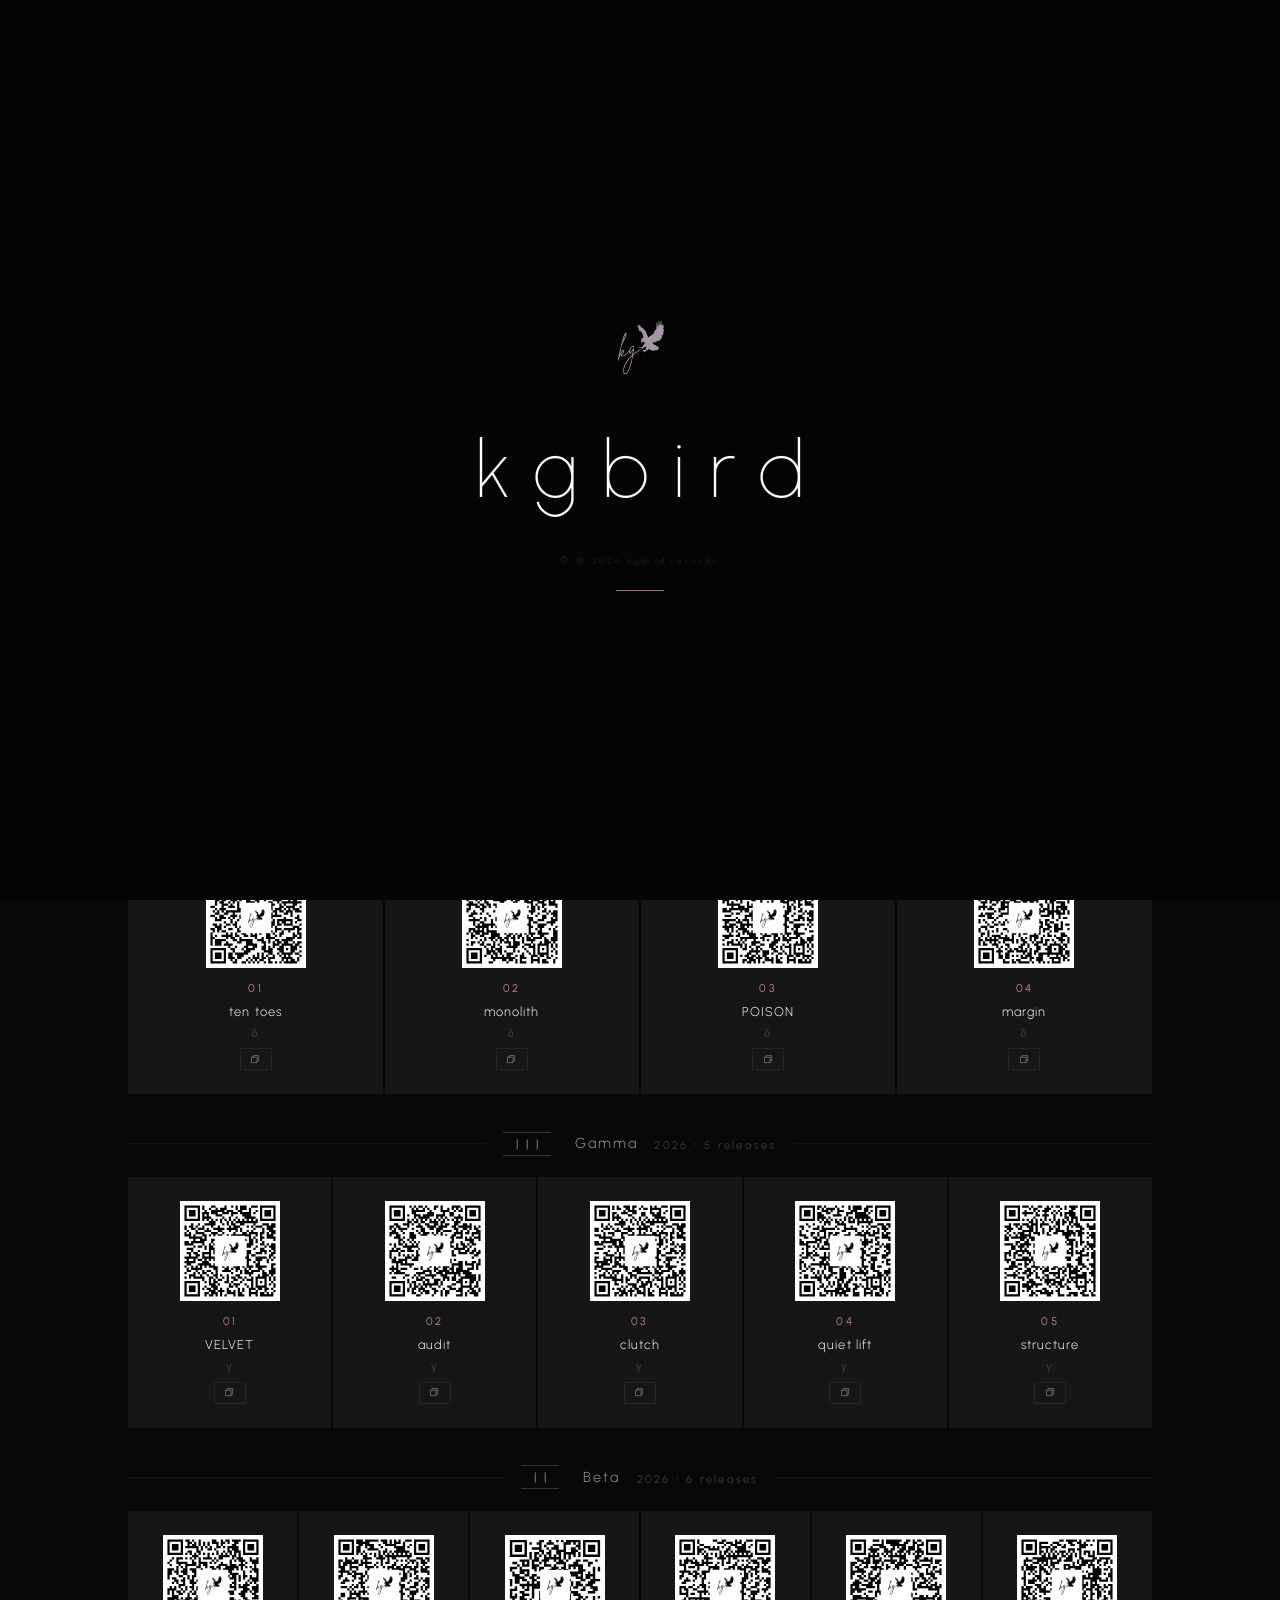
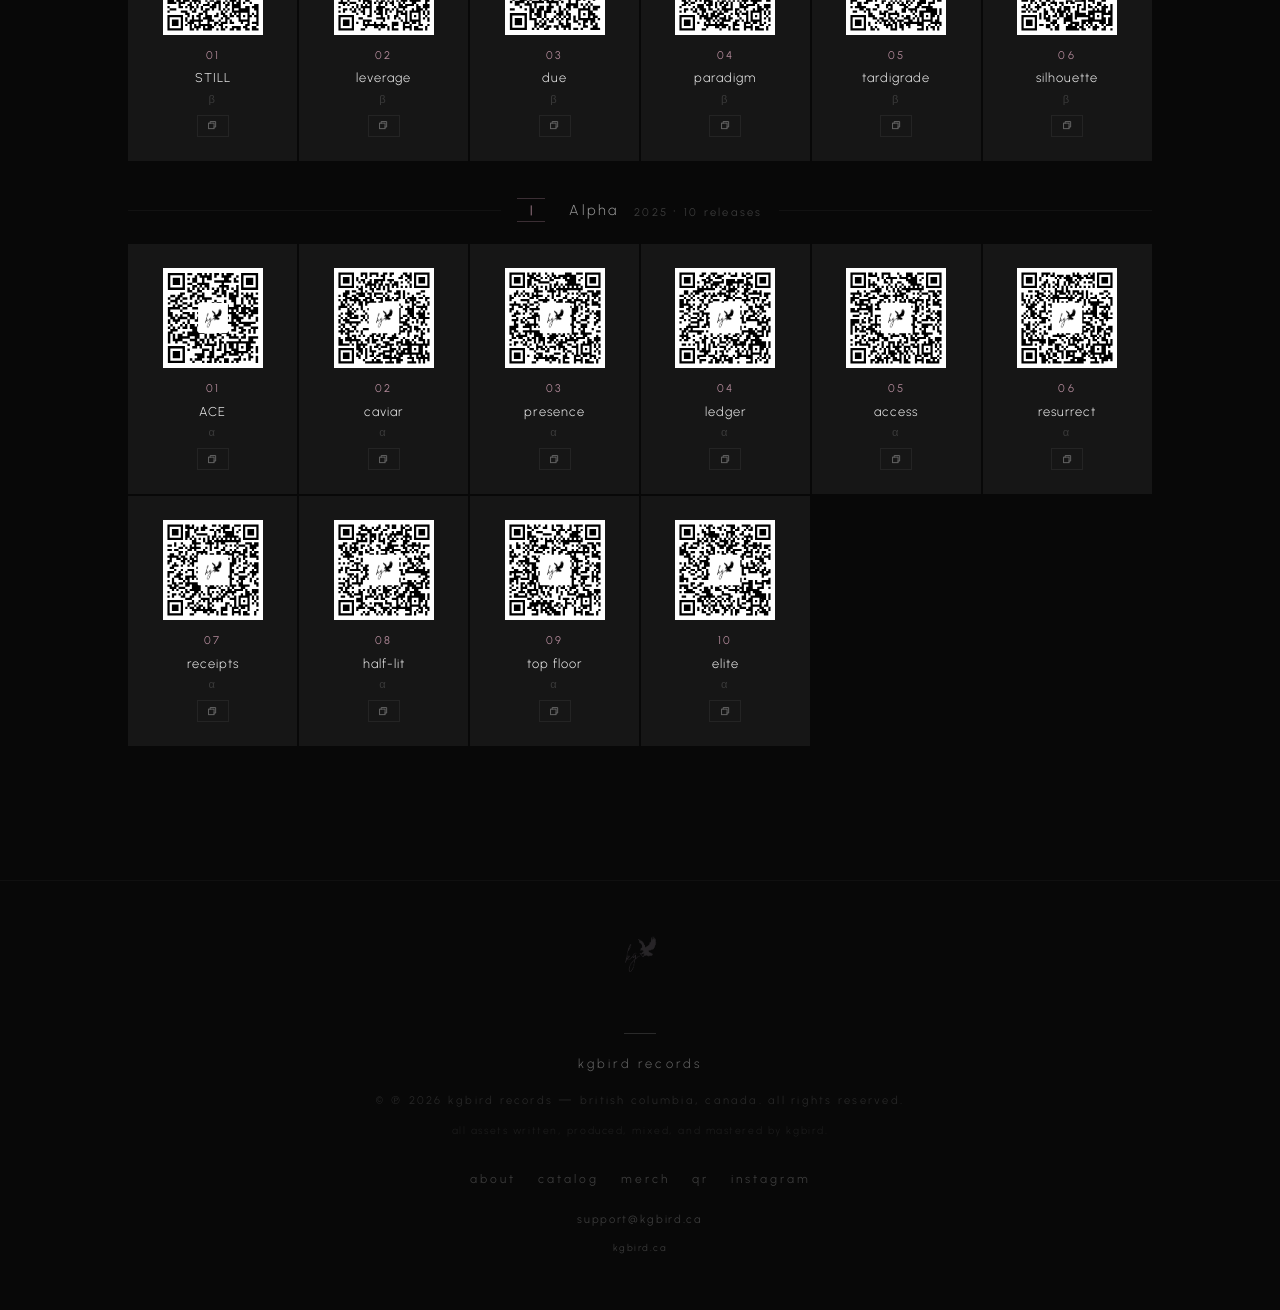
<file: qr.html>
<!DOCTYPE html>
<html lang="en">
<head>
  <meta charset="UTF-8">
  <meta name="viewport" content="width=device-width, initial-scale=1.0">
  <title>kgbird · qr</title>
  <meta name="description" content="kgbird — qr codes. scan to stream.">
  <meta name="theme-color" content="#000000">
  <link rel="icon" type="image/png" href="img/favicon.png">
  <meta property="og:title" content="kgbird • qr">
  <meta property="og:description" content="scan to stream.">
  <meta property="og:type" content="website">
  <meta property="og:site_name" content="kgbird">
  <meta property="og:image" content="img/tiger-hq.jpg">
  <meta property="og:locale" content="en_CA">
  <meta name="twitter:card" content="summary_large_image">
  <meta name="twitter:image" content="img/tiger-hq.jpg">
  <link rel="apple-touch-icon" href="img/favicon.png">
  <link rel="manifest" href="manifest.json">
  <link rel="stylesheet" href="css/style.css?v=5">
  <style>
    .intro { position:fixed; inset:0; z-index:10000; background:#050505; display:flex; flex-direction:column; align-items:center; justify-content:center; transition:opacity 1.5s cubic-bezier(0.16,1,0.3,1), visibility 1.5s; overflow:hidden; }
    .intro--done { opacity:0; visibility:hidden; pointer-events:none; }
    .intro__brand { position:relative; z-index:3; text-align:center; opacity:0; animation:introBrand 1.8s cubic-bezier(0.16,1,0.3,1) 0.4s forwards; }
    @keyframes introBrand { 0%{opacity:0;transform:translateY(12px);filter:blur(4px);} 100%{opacity:1;transform:translateY(0);filter:blur(0);} }
    .intro__title { font-family:var(--font-display); font-size:clamp(2.5rem,7vw,5rem); font-weight:100; letter-spacing:0.3em; text-transform:lowercase; color:var(--pure-white); -webkit-text-stroke:0.3px rgba(0,0,0,0.3); margin-right:-0.3em; }
    .intro__line { width:48px; height:0.5px; background:#d4a0b8; margin-top:20px; transform:scaleX(0); opacity:0; z-index:3; position:relative; animation:introLine 1.5s cubic-bezier(0.16,1,0.3,1) 0.8s forwards; }
    @keyframes introLine { 0%{transform:scaleX(0);opacity:0;} 100%{transform:scaleX(1);opacity:0.7;} }
    @keyframes introSub { from{opacity:0;} to{opacity:0.5;} }

    .qr-page {
      max-width: 1100px;
      padding: clamp(120px, 15vh, 180px) clamp(16px, 3vw, 48px) 80px;
    }

    .era-numeral {
      display: inline-flex;
      align-items: center;
      justify-content: center;
      font-family: var(--font-display);
      font-size: 0.65rem;
      font-weight: 300;
      letter-spacing: 0.15em;
      color: var(--pink-muted);
      padding: 6px 10px;
      padding-right: calc(10px - 0.15em);
      border-top: 0.5px solid rgba(212,160,184,0.25);
      border-bottom: 0.5px solid rgba(212,160,184,0.25);
      line-height: 1;
      min-width: 24px;
      text-align: center;
      margin-right: 8px;
    }

    .qr-page__title {
      font-family: var(--font-display);
      font-size: clamp(2rem, 4vw, 3.5rem);
      font-weight: 200;
      letter-spacing: 0.2em;
      text-transform: lowercase;
      color: var(--pure-white);
      text-align: center;
      margin-bottom: 8px;
    }

    .qr-page__sub {
      font-size: 0.75rem;
      letter-spacing: 0.3em;
      text-transform: lowercase;
      color: var(--ash);
      text-align: center;
      margin-bottom: clamp(48px, 6vh, 80px);
    }

    /* Section headers */
    .qr-section {
      margin-bottom: clamp(48px, 6vh, 80px);
    }

    .qr-section__label {
      font-size: 0.8rem;
      font-weight: 400;
      letter-spacing: 0.3em;
      text-transform: lowercase;
      color: var(--muted);
      margin-bottom: 24px;
      padding-bottom: 12px;
      border-bottom: 1px solid rgba(255,255,255,0.04);
    }

    /* QR Grid */
    .qr-grid {
      display: grid;
      grid-template-columns: repeat(auto-fit, minmax(180px, 1fr));
      gap: 2px;
    }

    .qr-grid--wide {
      grid-template-columns: repeat(auto-fit, minmax(200px, 1fr));
    }

    .qr-card {
      background: var(--charcoal);
      padding: 28px 20px;
      text-align: center;
      transition: all 0.4s var(--ease-out);
    }

    .qr-card:hover {
      transform: translateY(-1px);
    }

    .qr-card:hover {
      background: var(--graphite);
    }

    .qr-card__code {
      width: 120px;
      height: 120px;
      margin: 0 auto 16px;
      color: var(--off-white);
    }

    .qr-card__code svg {
      width: 100%;
      height: 100%;
    }

    .qr-card__name {
      font-family: var(--font-display);
      font-size: 0.85rem;
      font-weight: 300;
      letter-spacing: 0.1em;
      color: var(--white);
      text-transform: lowercase;
      margin-bottom: 4px;
    }

    .qr-card__detail {
      font-size: 0.7rem;
      letter-spacing: 0.2em;
      text-transform: lowercase;
      color: var(--ash);
    }

    .qr-card__link {
      display: flex;
      align-items: center;
      justify-content: center;
      width: 32px;
      height: 22px;
      margin: 10px auto 0;
      font-size: 0.85rem;
      letter-spacing: 0;
      text-transform: lowercase;
      color: var(--muted);
      text-decoration: none;
      border: 1px solid rgba(255,255,255,0.06);
      transition: all 0.3s;
      line-height: 1;
    }

    .qr-card__link:hover {
      color: var(--pink);
      border-color: var(--pink-muted);
    }

    .qr-card__copy {
      display: flex;
      align-items: center;
      justify-content: center;
      width: 32px;
      height: 22px;
      margin: 6px auto 0;
      font-size: 0.85rem;
      color: var(--muted);
      background: none;
      border: 1px solid rgba(255,255,255,0.06);
      cursor: pointer;
      font-family: inherit;
      transition: all 0.3s;
      line-height: 1;
      padding: 0;
    }

    .qr-card__copy:hover {
      color: var(--pink);
      border-color: var(--pink-muted);
    }

    .qr-card__copy--done {
      color: var(--pink);
      border-color: var(--pink-muted);
    }

    /* Release QR cards */
    .qr-release-grid {
      display: grid;
      grid-template-columns: repeat(auto-fit, minmax(160px, 1fr));
      gap: 2px;
    }

    .qr-release {
      background: var(--charcoal);
      padding: 24px 16px;
      text-align: center;
      transition: background 0.3s;
    }

    .qr-release:hover {
      background: var(--graphite);
    }

    .qr-release__code {
      width: 100px;
      height: 100px;
      margin: 0 auto 12px;
      color: var(--off-white);
    }

    .qr-release__code svg {
      width: 100%;
      height: 100%;
    }

    .qr-release__num {
      font-size: 0.7rem;
      letter-spacing: 0.2em;
      text-transform: lowercase;
      color: var(--pink-muted);
      margin-bottom: 4px;
    }

    .qr-release__name {
      font-family: var(--font-display);
      font-size: 0.8rem;
      font-weight: 300;
      letter-spacing: 0.08em;
      color: var(--white);
      text-transform: none;
      margin-bottom: 2px;
    }

    .qr-release__album {
      font-size: 0.7rem;
      letter-spacing: 0.2em;
      text-transform: lowercase;
      color: var(--ash);
    }

    /* Album section dividers */
    .album-qr-header {
      display: flex;
      align-items: center;
      gap: 16px;
      margin: 36px 0 20px;
    }

    .album-qr-header__line {
      flex: 1;
      height: 1px;
      background: rgba(255,255,255,0.04);
    }

    .album-qr-header__title {
      font-family: var(--font-display);
      font-size: 0.9rem;
      font-weight: 300;
      letter-spacing: 0.15em;
      color: var(--silver);
      text-transform: lowercase;
    }

    .album-qr-header__meta {
      font-size: 0.7rem;
      letter-spacing: 0.2em;
      text-transform: lowercase;
      color: var(--ash);
    }

    /* Coming soon state */
    .qr-release--soon {
      opacity: 0.4;
    }

    .qr-release--soon .qr-release__code {
      opacity: 0.2;
    }

    .qr-soon-badge {
      font-size: 0.7rem;
      letter-spacing: 0.2em;
      text-transform: lowercase;
      color: var(--pink-muted);
      margin-top: 6px;
    }

    /* Download all */
    .qr-download-row {
      text-align: center;
      margin-top: 48px;
      padding-top: 32px;
      border-top: 1px solid rgba(255,255,255,0.04);
    }

    @media (max-width: 768px) {
      .qr-grid { grid-template-columns: repeat(2, 1fr); }
      .qr-release-grid { grid-template-columns: repeat(2, 1fr); }
    }

    @media (max-width: 480px) {
      .qr-grid { grid-template-columns: 1fr 1fr; }
      .qr-release-grid { grid-template-columns: 1fr 1fr; }
    }
  </style>
</head>
<body class="page-enter">
  <div class="intro" id="introScreen">
    <div class="intro__brand">
      <img src="img/kg-pink-t.png" alt="" style="width:clamp(48px,8vw,72px);opacity:0.9;margin-bottom:16px;">
      <h2 class="intro__title">kgbird</h2>
      <p style="font-size:0.55rem;letter-spacing:0.3em;color:var(--ash);margin-top:20px;opacity:0;animation:introSub 1s cubic-bezier(0.16,1,0.3,1) 2.4s forwards;"><span style="font-family:'JetBrains Mono','SF Mono',monospace;font-size:0.65rem;">©</span> <span style="font-family:'JetBrains Mono','SF Mono',monospace;font-size:0.65rem;">℗</span> 2026 kgbird records</p>
    </div>
    <div class="intro__line"></div>
  </div>

  <!-- Nav -->
  <nav class="nav">
    <a href="/">
      <img src="img/kg-pink-t.png" alt="kgbird" class="nav__logo">
    </a>
    <button class="nav__toggle" aria-label="menu" aria-expanded="false">
      <span></span><span></span>
    </button>
    <ul class="nav__links">
      <li><a href="about" class="nav__link">about</a></li>
      <li><a href="catalog" class="nav__link">catalog</a></li>
      <li><a href="merch" class="nav__link">merch</a></li>
      <li><a href="qr" class="nav__link nav__link--active">qr</a></li>
      <li><a href="https://instagram.com/kgbirdaudio" target="_blank" rel="noopener" class="nav__link">instagram</a></li>
    </ul>
  </nav>

  <main class="qr-page container">
    <h1 class="qr-page__title">qr</h1>
    <p class="qr-page__sub">scan · stream · share</p>

    <!-- ═══ Platform & Website QR Codes ═══ -->
    <div class="qr-section">
      <p class="qr-section__label">website & platforms</p>
      <div class="qr-grid qr-grid--wide" id="platformGrid"></div>
    </div>

    <!-- ═══ Release QR Codes ═══ -->
    <div class="qr-section">
      <p class="qr-section__label">all releases · 1 album · 2 ep · 25 singles</p>

      <!-- Delta -->
      <div class="album-qr-header">
        <div class="album-qr-header__line"></div>
        <span class="era-numeral">IV</span>
        <span class="album-qr-header__title" style="text-transform:none;">Delta</span>
        <span class="album-qr-header__meta">2026 · 4 releases</span>
        <div class="album-qr-header__line"></div>
      </div>
      <div class="qr-release-grid" id="deltaGrid"></div>

      <!-- Gamma -->
      <div class="album-qr-header">
        <div class="album-qr-header__line"></div>
        <span class="era-numeral">❘❘❘</span>
        <span class="album-qr-header__title" style="text-transform:none;">Gamma</span>
        <span class="album-qr-header__meta">2026 · 5 releases</span>
        <div class="album-qr-header__line"></div>
      </div>
      <div class="qr-release-grid" id="album3Grid"></div>

      <!-- Beta -->
      <div class="album-qr-header">
        <div class="album-qr-header__line"></div>
        <span class="era-numeral">❘❘</span>
        <span class="album-qr-header__title" style="text-transform:none;">Beta</span>
        <span class="album-qr-header__meta">2026 · 6 releases</span>
        <div class="album-qr-header__line"></div>
      </div>
      <div class="qr-release-grid" id="betaGrid"></div>

      <!-- Alpha -->
      <div class="album-qr-header">
        <div class="album-qr-header__line"></div>
        <span class="era-numeral">❘</span>
        <span class="album-qr-header__title" style="text-transform:none;">Alpha</span>
        <span class="album-qr-header__meta">2025 · 10 releases</span>
        <div class="album-qr-header__line"></div>
      </div>
      <div class="qr-release-grid" id="alphaGrid"></div>
    </div>
  </main>

  <!-- Footer -->
  <footer class="footer container">
    <img src="img/kg-pink-t.png" alt="" class="footer__logo" aria-hidden="true">
    <div class="footer__divider" style="width:32px;height:1px;background:var(--slate);margin:20px auto;"></div>
    <p style="font-size:0.8rem;font-weight:300;letter-spacing:0.25em;text-transform:lowercase;color:var(--muted);margin-bottom:12px;">kgbird records</p>
    <p class="footer__legal"><span style="font-family:'JetBrains Mono','SF Mono',monospace;">©</span> <span style="font-family:'JetBrains Mono','SF Mono',monospace;">℗</span> 2026 kgbird records — british columbia, canada. all rights reserved.</p>
    <p style="font-size:0.65rem;letter-spacing:0.15em;text-transform:lowercase;color:rgba(255,255,255,0.08);margin-top:6px;line-height:1.8;">
      all assets written, produced, mixed, and mastered by kgbird.
    </p>
    <div class="footer__links" style="margin-top:28px;">
      <a href="about" class="footer__link">about</a>
      <a href="catalog" class="footer__link">catalog</a>
      <a href="merch" class="footer__link">merch</a>
      <a href="qr" class="footer__link">qr</a>
      <a href="https://instagram.com/kgbirdaudio" target="_blank" rel="noopener" class="footer__link">instagram</a>
    </div>
    <a href="mailto:support@kgbird.ca" class="footer__link" style="display:inline-block;margin-top:20px;font-size:0.7rem;letter-spacing:0.15em;">support@kgbird.ca</a>
    <a href="https://kgbird.ca" class="footer__link" style="display:block;margin-top:8px;font-size:0.6rem;letter-spacing:0.15em;">kgbird.ca</a>
  </footer>

  <script src="js/qr.min.js?v=2"></script>
  <script src="js/analytics.js"></script>
  <script src="js/main.js?v=6"></script>
  <script>
    window.addEventListener('load', () => {
      setTimeout(() => {
        document.getElementById('introScreen').classList.add('intro--done');
      }, 3200);
    });
  </script>
  <script>
    KG_ANALYTICS.pageView('qr');

    /* ── QR Generation Helper ────────────────────────── */
    function withLogo(svg) {
      const m = svg.match(/width="(\d+)px"/);
      if (!m) return svg;
      const size = parseInt(m[1]);
      const logoBox = Math.round(size * 0.25);
      const pad = Math.round(size * 0.025);
      const frame = logoBox + pad * 2;
      const fx = (size - frame) / 2;
      const lx = fx + pad;
      const overlay =
        '<rect x="' + fx + '" y="' + fx + '" width="' + frame + '" height="' + frame + '" fill="white" rx="2"/>' +
        '<image href="img/kg-black-t.png" x="' + lx + '" y="' + lx + '" width="' + logoBox + '" height="' + logoBox + '" preserveAspectRatio="xMidYMid meet"/>';
      return svg.replace('</svg>', overlay + '</svg>');
    }

    function makeQR(url) {
      try {
        const qr = qrcode(0, 'H');
        qr.addData(url);
        qr.make();
        return withLogo(qr.createSvgTag(4, 8));
      } catch(e) {
        const qr = qrcode(0, 'Q');
        qr.addData(url);
        qr.make();
        return withLogo(qr.createSvgTag(4, 8));
      }
    }

    /* ── Platform QR Codes ───────────────────────────── */
    const PLATFORMS = [
      { name: 'web', detail: 'kgbird.ca', url: 'https://kgbird.ca' },
      { name: 'spotify', detail: 'stream', url: 'https://open.spotify.com/artist/7jmeRTUlUGyE0aZS90nXcU' },
      { name: 'apple', detail: 'sift', url: 'https://music.apple.com/ca/artist/kgbird/1861656644' },
      { name: 'youtube', detail: 'watch', url: 'https://www.youtube.com/@kgbirdaudio' },
      { name: 'instagram', detail: 'explore', url: 'https://instagram.com/kgbirdaudio' },
    ];

    const COPY_SVG  = '<svg width="11" height="11" viewBox="0 0 14 14" fill="none" stroke="currentColor" stroke-width="1.2" stroke-linecap="square" stroke-linejoin="miter" style="display:block;"><rect x="2" y="4" width="7" height="7"/><path d="M4 4 V2 H11 V9 H9"/></svg>';
    const CHECK_SVG = '<svg width="12" height="12" viewBox="0 0 16 16" fill="none" stroke="currentColor" stroke-width="1.4" stroke-linecap="square" stroke-linejoin="miter" style="display:block;"><polyline points="3,8.5 6.5,12 13,4.5"/></svg>';

    const platformGrid = document.getElementById('platformGrid');
    PLATFORMS.forEach(p => {
      const card = document.createElement('div');
      card.className = 'qr-card';
      card.innerHTML = `
        <div class="qr-card__code">${makeQR(p.url)}</div>
        <div class="qr-card__name">${p.name}</div>
        <div class="qr-card__detail">${p.detail}</div>
        <a href="${p.url}" target="_blank" class="qr-card__link" aria-label="open">→</a>
        <button class="qr-card__copy" data-url="${p.url}" aria-label="copy link">${COPY_SVG}</button>
      `;
      platformGrid.appendChild(card);
    });

    document.addEventListener('click', (e) => {
      const btn = e.target.closest('.qr-card__copy');
      if (!btn) return;
      navigator.clipboard.writeText(btn.dataset.url).then(() => {
        btn.innerHTML = CHECK_SVG;
        btn.classList.add('qr-card__copy--done');
        setTimeout(() => { btn.innerHTML = COPY_SVG; btn.classList.remove('qr-card__copy--done'); }, 1200);
      });
    });

    /* ── Release QR Codes ────────────────────────────── */
    // Delta (4 tracks)
    const DELTA = [
      { num: 1, name: 'ten toes', album: 'δ', url: 'https://open.spotify.com/search/kgbird%20ten%20toes' },
      { num: 2, name: 'monolith', album: 'δ', url: 'https://open.spotify.com/search/kgbird%20monolith' },
      { num: 3, name: 'POISON', album: 'δ', url: 'https://open.spotify.com/search/kgbird%20poison' },
      { num: 4, name: 'margin', album: 'δ', url: 'https://open.spotify.com/search/kgbird%20margin' },
    ];

    // Gamma (5 tracks)
    const ALBUM3 = [
      { num: 1, name: 'VELVET', album: 'γ', url: 'https://open.spotify.com/search/kgbird%20velvet' },
      { num: 2, name: 'audit', album: 'γ', url: 'https://open.spotify.com/search/kgbird%20audit' },
      { num: 3, name: 'clutch', album: 'γ', url: 'https://open.spotify.com/search/kgbird%20clutch' },
      { num: 4, name: 'quiet lift', album: 'γ', url: 'https://open.spotify.com/search/kgbird%20quiet%20lift' },
      { num: 5, name: 'structure', album: 'γ', url: 'https://open.spotify.com/search/kgbird%20structure' },
    ];

    const BETA = [
      { num: 1, name: 'STILL', album: 'β', url: 'https://open.spotify.com/search/kgbird%20still' },
      { num: 2, name: 'leverage', album: 'β', url: 'https://open.spotify.com/search/kgbird%20leverage' },
      { num: 3, name: 'due', album: 'β', url: 'https://open.spotify.com/search/kgbird%20due' },
      { num: 4, name: 'paradigm', album: 'β', url: 'https://open.spotify.com/search/kgbird%20paradigm' },
      { num: 5, name: 'tardigrade', album: 'β', url: 'https://open.spotify.com/search/kgbird%20tardigrade' },
      { num: 6, name: 'silhouette', album: 'β', url: 'https://open.spotify.com/search/kgbird%20silhouette' },
    ];

    const ALPHA = [
      { num: 1, name: 'ACE', album: 'α', url: 'https://open.spotify.com/search/kgbird%20ace' },
      { num: 2, name: 'caviar', album: 'α', url: 'https://open.spotify.com/search/kgbird%20caviar' },
      { num: 3, name: 'presence', album: 'α', url: 'https://open.spotify.com/search/kgbird%20presence' },
      { num: 4, name: 'ledger', album: 'α', url: 'https://open.spotify.com/search/kgbird%20ledger' },
      { num: 5, name: 'access', album: 'α', url: 'https://open.spotify.com/search/kgbird%20access' },
      { num: 6, name: 'resurrect', album: 'α', url: 'https://open.spotify.com/search/kgbird%20resurrect' },
      { num: 7, name: 'receipts', album: 'α', url: 'https://open.spotify.com/search/kgbird%20receipts' },
      { num: 8, name: 'half-lit', album: 'α', url: 'https://open.spotify.com/search/kgbird%20half-lit' },
      { num: 9, name: 'top floor', album: 'α', url: 'https://open.spotify.com/search/kgbird%20top%20floor' },
      { num: 10, name: 'elite', album: 'α', url: 'https://open.spotify.com/search/kgbird%20elite' },
    ];

    function renderReleaseGrid(containerId, tracks) {
      const grid = document.getElementById(containerId);
      tracks.forEach(t => {
        const card = document.createElement('div');
        card.className = 'qr-release' + (t.soon ? ' qr-release--soon' : '');
        card.innerHTML = `
          <div class="qr-release__code">${makeQR(t.url)}</div>
          <div class="qr-release__num">${String(t.num).padStart(2, '0')}</div>
          <div class="qr-release__name">${t.name}</div>
          <div class="qr-release__album">${t.album}</div>
          <button class="qr-card__copy" data-url="${t.url}" aria-label="copy link">${COPY_SVG}</button>
          ${t.soon ? '<div class="qr-soon-badge">coming soon</div>' : ''}
        `;
        grid.appendChild(card);
      });
    }

    renderReleaseGrid('deltaGrid', DELTA);
    renderReleaseGrid('album3Grid', ALBUM3);
    renderReleaseGrid('betaGrid', BETA);
    renderReleaseGrid('alphaGrid', ALPHA);
  </script>
</body>
</html>
</file>
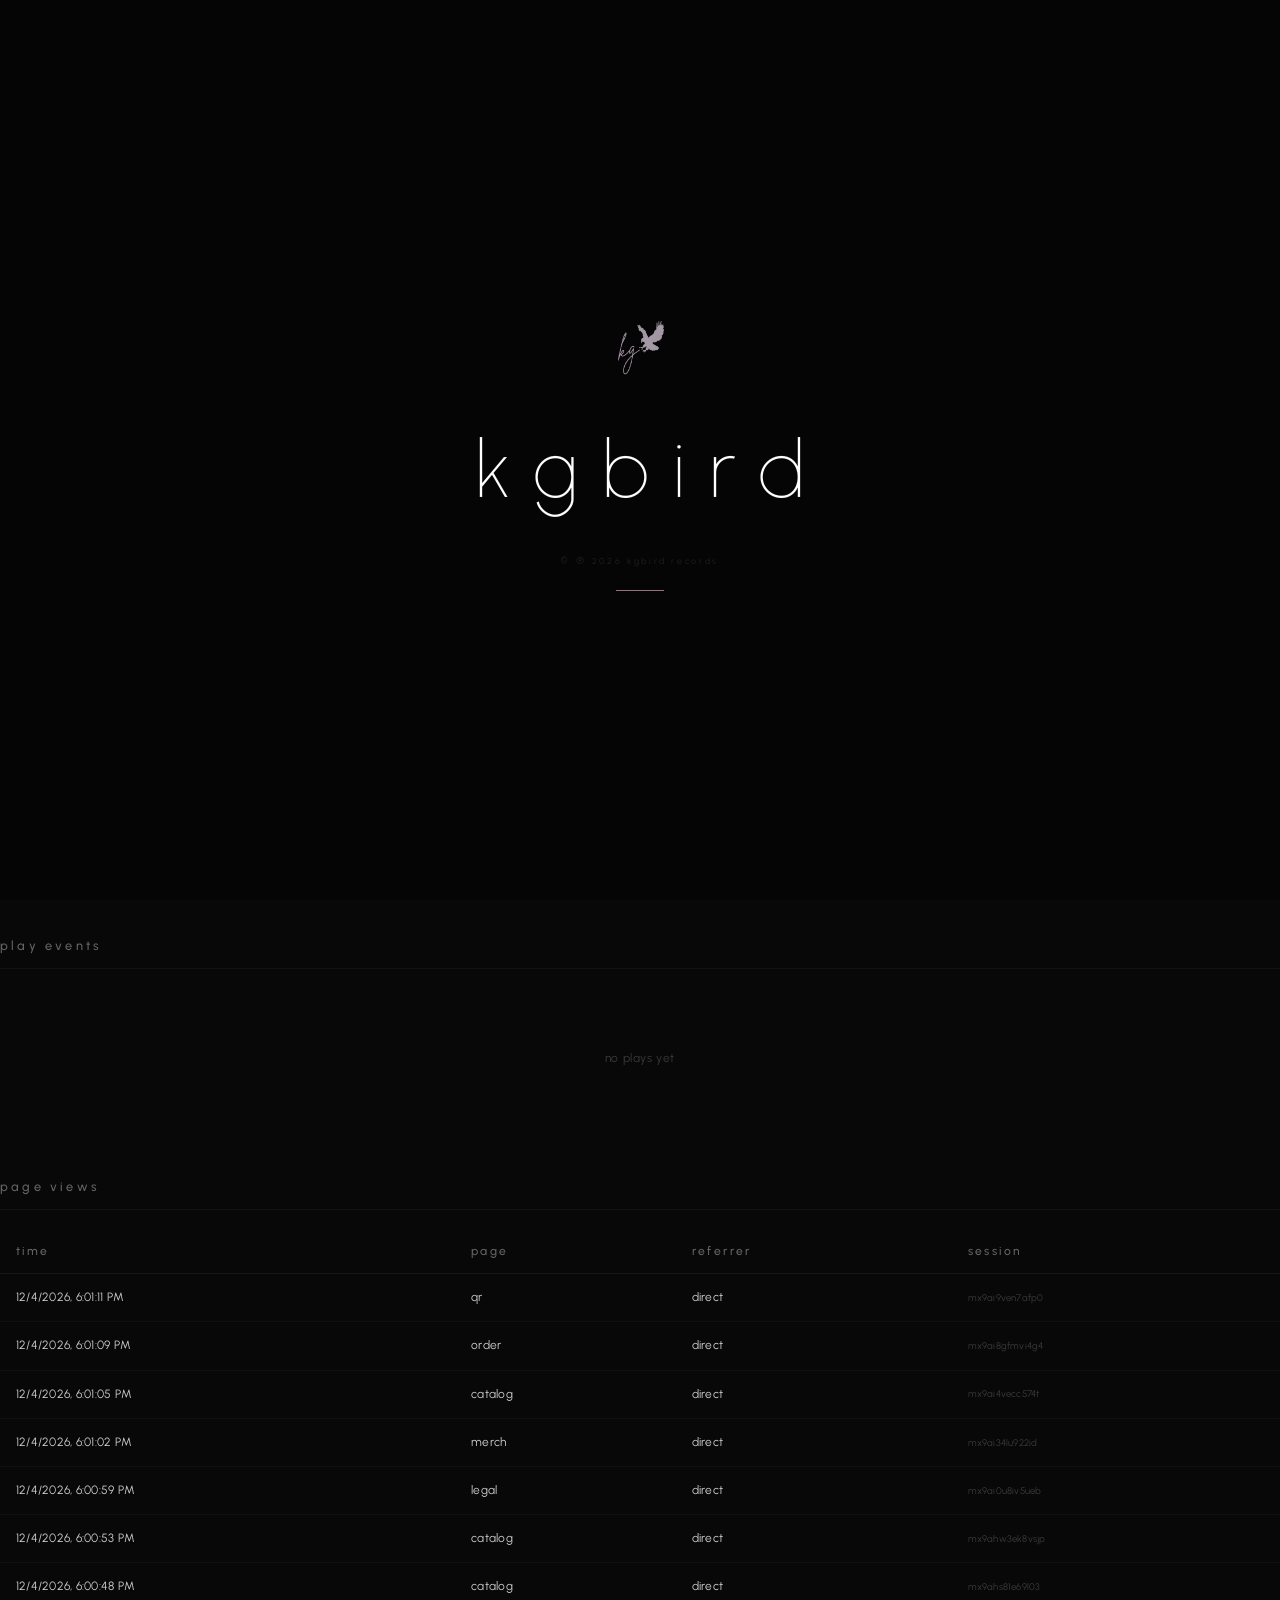
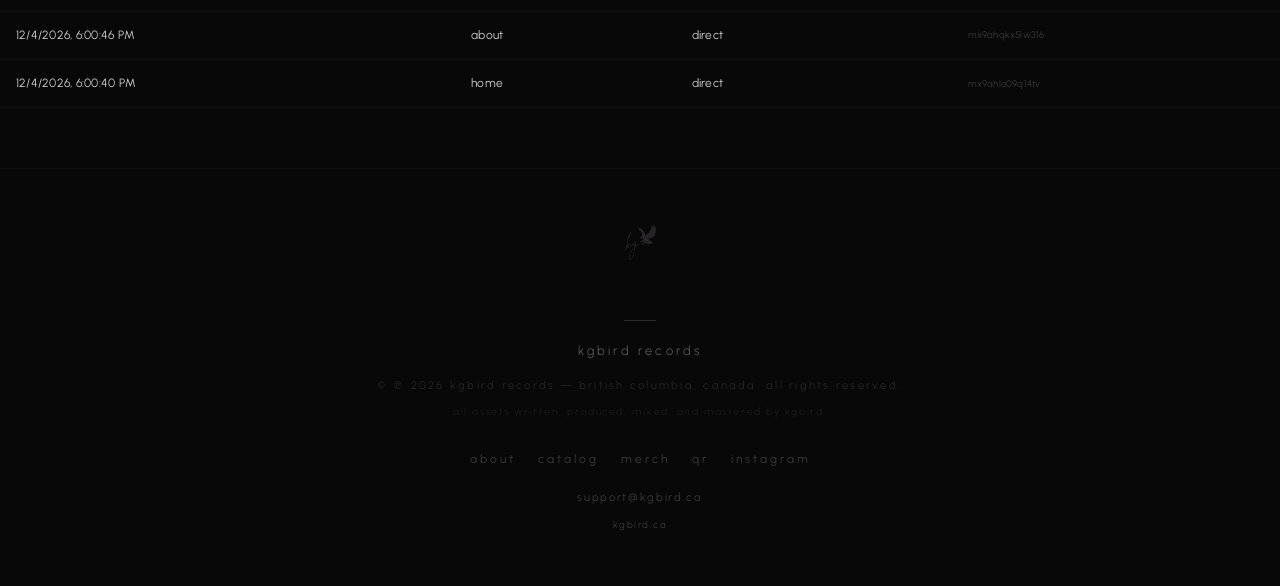
<file: report.html>
<!DOCTYPE html>
<html lang="en">
<head>
  <meta charset="UTF-8">
  <meta name="viewport" content="width=device-width, initial-scale=1.0">
  <title>kgbird · report</title>
  <meta name="robots" content="noindex, nofollow">
  <meta name="theme-color" content="#000000">
  <link rel="icon" type="image/png" href="img/favicon.png">
  <meta property="og:title" content="kgbird • report">
  <meta property="og:description" content="internal demand report.">
  <meta property="og:type" content="website">
  <meta property="og:site_name" content="kgbird">
  <meta property="og:image" content="img/tiger-hq.jpg">
  <meta property="og:locale" content="en_CA">
  <meta name="twitter:card" content="summary_large_image">
  <meta name="twitter:image" content="img/tiger-hq.jpg">
  <link rel="apple-touch-icon" href="img/favicon.png">
  <link rel="manifest" href="manifest.json">
  <link rel="stylesheet" href="css/style.css?v=5">
  <style>
    .intro { position:fixed; inset:0; z-index:10000; background:#050505; display:flex; flex-direction:column; align-items:center; justify-content:center; transition:opacity 1.5s cubic-bezier(0.16,1,0.3,1), visibility 1.5s; overflow:hidden; }
    .intro--done { opacity:0; visibility:hidden; pointer-events:none; }
    .intro__brand { position:relative; z-index:3; text-align:center; opacity:0; animation:introBrand 1.8s cubic-bezier(0.16,1,0.3,1) 0.4s forwards; }
    @keyframes introBrand { 0%{opacity:0;transform:translateY(12px);filter:blur(4px);} 100%{opacity:1;transform:translateY(0);filter:blur(0);} }
    .intro__title { font-family:var(--font-display); font-size:clamp(2.5rem,7vw,5rem); font-weight:100; letter-spacing:0.3em; text-transform:lowercase; color:var(--pure-white); -webkit-text-stroke:0.3px rgba(0,0,0,0.3); margin-right:-0.3em; }
    .intro__line { width:48px; height:0.5px; background:#d4a0b8; margin-top:20px; transform:scaleX(0); opacity:0; z-index:3; position:relative; animation:introLine 1.5s cubic-bezier(0.16,1,0.3,1) 0.8s forwards; }
    @keyframes introLine { 0%{transform:scaleX(0);opacity:0;} 100%{transform:scaleX(1);opacity:0.7;} }
    @keyframes introSub { from{opacity:0;} to{opacity:0.5;} }

    .report-page {
      padding: 100px 0 60px;
    }

    .report-title {
      font-family: var(--font-display);
      font-size: 2rem;
      font-weight: 300;
      letter-spacing: 0.15em;
      text-transform: lowercase;
      color: var(--white);
    }

    .report-badge {
      font-size: 0.75rem;
      letter-spacing: 0.25em;
      text-transform: lowercase;
      color: var(--pink-muted);
      background: var(--pink-ghost);
      padding: 4px 12px;
      border: 1px solid rgba(212,160,184,0.1);
    }

    .report-actions {
      display: flex;
      gap: 8px;
      flex-wrap: wrap;
    }

    .report-btn {
      padding: 10px 20px;
      font-size: 0.75rem;
      font-weight: 500;
      letter-spacing: 0.15em;
      text-transform: lowercase;
      background: var(--charcoal);
      border: 1px solid var(--slate);
      color: var(--silver);
      cursor: pointer;
      transition: all 0.3s;
      font-family: var(--font-body);
    }

    .report-btn:hover {
      border-color: var(--pink-muted);
      color: var(--white);
    }

    .report-btn--danger {
      border-color: var(--red-dark);
      color: #884444;
    }

    .report-btn--danger:hover {
      background: var(--red-dark);
      color: var(--white);
    }

    .section-title {
      font-size: 0.8rem;
      font-weight: 500;
      letter-spacing: 0.25em;
      text-transform: lowercase;
      color: var(--muted);
      margin: 48px 0 20px;
      padding-bottom: 12px;
      border-bottom: 1px solid rgba(255,255,255,0.04);
    }

    .empty-state {
      text-align: center;
      padding: 60px 20px;
      color: var(--ash);
      font-size: 0.75rem;
      letter-spacing: 0.05em;
    }

    .report-table-wrapper {
      overflow-x: auto;
      -webkit-overflow-scrolling: touch;
    }

    .tag {
      display: inline-block;
      padding: 3px 10px;
      font-size: 0.75rem;
      letter-spacing: 0.1em;
      border-radius: 0;
    }

    .tag--payment {
      background: rgba(212,160,184,0.1);
      color: var(--pink);
      border: 1px solid rgba(212,160,184,0.15);
    }

    .tag--merch {
      background: rgba(255,255,255,0.04);
      color: var(--silver);
      border: 1px solid rgba(255,255,255,0.08);
    }

    .tag--play {
      background: rgba(100,200,100,0.08);
      color: #88bb88;
      border: 1px solid rgba(100,200,100,0.12);
    }

    .last-updated {
      font-size: 0.75rem;
      color: var(--ash);
      letter-spacing: 0.1em;
      margin-top: 4px;
    }
  </style>
</head>
<body class="page-enter">
  <div class="intro" id="introScreen">
    <div class="intro__brand">
      <img src="img/kg-pink-t.png" alt="" style="width:clamp(48px,8vw,72px);opacity:0.9;margin-bottom:16px;">
      <h2 class="intro__title">kgbird</h2>
      <p style="font-size:0.55rem;letter-spacing:0.3em;color:var(--ash);margin-top:20px;opacity:0;animation:introSub 1s cubic-bezier(0.16,1,0.3,1) 2.4s forwards;"><span style="font-family:'JetBrains Mono','SF Mono',monospace;font-size:0.65rem;">©</span> <span style="font-family:'JetBrains Mono','SF Mono',monospace;font-size:0.65rem;">℗</span> 2026 kgbird records</p>
    </div>
    <div class="intro__line"></div>
  </div>

  <!-- Minimal nav -->
  <nav class="nav">
    <a href="/">
      <img src="img/kg-pink-t.png" alt="kgbird" class="nav__logo">
    </a>
    <span class="report-badge">internal</span>
  </nav>

  <main class="report-page container">
    <div class="report-header">
      <div>
        <h1 class="report-title">demand report</h1>
        <p class="last-updated" id="lastUpdated">—</p>
      </div>
      <div class="report-actions">
        <button class="report-btn" onclick="exportData('payments')">export payments</button>
        <button class="report-btn" onclick="exportData('merch')">export merch</button>
        <button class="report-btn" onclick="exportData('plays')">export plays</button>
        <button class="report-btn" onclick="exportData('views')">export views</button>
        <button class="report-btn report-btn--danger" onclick="clearData()">clear all</button>
      </div>
    </div>

    <!-- Summary Stats -->
    <div class="report-stat-grid" id="statGrid">
      <!-- Injected by JS -->
    </div>

    <!-- Payment Attempts (The money data) -->
    <h2 class="section-title">payment attempts</h2>
    <div class="report-table-wrapper">
      <table class="report-table" id="paymentTable">
        <thead>
          <tr>
            <th>ref</th>
            <th>time</th>
            <th>item</th>
            <th>size</th>
            <th>amount</th>
            <th>name</th>
            <th>email</th>
            <th>location</th>
            <th>session</th>
          </tr>
        </thead>
        <tbody id="paymentBody"></tbody>
      </table>
    </div>
    <div class="empty-state" id="paymentEmpty" style="display:none;">no payment attempts yet</div>

    <!-- Merch Interest -->
    <h2 class="section-title">merch interest</h2>
    <div class="report-table-wrapper">
      <table class="report-table" id="merchTable">
        <thead>
          <tr>
            <th>time</th>
            <th>item</th>
            <th>action</th>
            <th>price</th>
            <th>session</th>
          </tr>
        </thead>
        <tbody id="merchBody"></tbody>
      </table>
    </div>
    <div class="empty-state" id="merchEmpty" style="display:none;">no merch interactions yet</div>

    <!-- Play Events -->
    <h2 class="section-title">play events</h2>
    <div class="report-table-wrapper">
      <table class="report-table" id="playTable">
        <thead>
          <tr>
            <th>time</th>
            <th>track</th>
            <th>album</th>
            <th>session</th>
          </tr>
        </thead>
        <tbody id="playBody"></tbody>
      </table>
    </div>
    <div class="empty-state" id="playEmpty" style="display:none;">no plays yet</div>

    <!-- Page Views -->
    <h2 class="section-title">page views</h2>
    <div class="report-table-wrapper">
      <table class="report-table" id="viewTable">
        <thead>
          <tr>
            <th>time</th>
            <th>page</th>
            <th>referrer</th>
            <th>session</th>
          </tr>
        </thead>
        <tbody id="viewBody"></tbody>
      </table>
    </div>
    <div class="empty-state" id="viewEmpty" style="display:none;">no page views yet</div>
  </main>

  <footer class="footer container">
    <img src="img/kg-pink-t.png" alt="" class="footer__logo" aria-hidden="true">
    <div class="footer__divider" style="width:32px;height:1px;background:var(--slate);margin:20px auto;"></div>
    <p style="font-size:0.8rem;font-weight:300;letter-spacing:0.25em;text-transform:lowercase;color:var(--muted);margin-bottom:12px;">kgbird records</p>
    <p class="footer__legal"><span style="font-family:'JetBrains Mono','SF Mono',monospace;">©</span> <span style="font-family:'JetBrains Mono','SF Mono',monospace;">℗</span> 2026 kgbird records — british columbia, canada. all rights reserved.</p>
    <p style="font-size:0.65rem;letter-spacing:0.15em;text-transform:lowercase;color:rgba(255,255,255,0.08);margin-top:6px;line-height:1.8;">
      all assets written, produced, mixed, and mastered by kgbird.
    </p>
    <div class="footer__links" style="margin-top:28px;">
      <a href="about" class="footer__link">about</a>
      <a href="catalog" class="footer__link">catalog</a>
      <a href="merch" class="footer__link">merch</a>
      <a href="qr" class="footer__link">qr</a>
      <a href="https://instagram.com/kgbirdaudio" target="_blank" rel="noopener" class="footer__link">instagram</a>
    </div>
    <a href="mailto:support@kgbird.ca" class="footer__link" style="display:inline-block;margin-top:20px;font-size:0.7rem;letter-spacing:0.15em;">support@kgbird.ca</a>
    <a href="https://kgbird.ca" class="footer__link" style="display:block;margin-top:8px;font-size:0.6rem;letter-spacing:0.15em;">kgbird.ca</a>
  </footer>

  <script src="js/analytics.js"></script>
  <script>
    window.addEventListener('load', () => {
      setTimeout(() => {
        document.getElementById('introScreen').classList.add('intro--done');
      }, 3200);
    });
  </script>
  <script>
    /* ── Render Report ───────────────────────────────── */
    function render() {
      const summary = KG_ANALYTICS.getSummary();
      const data = KG_ANALYTICS.getReport();

      // Last updated
      document.getElementById('lastUpdated').textContent =
        summary.lastActivity ? 'last activity: ' + new Date(summary.lastActivity).toLocaleString() : 'no data yet';

      // Stats
      const statGrid = document.getElementById('statGrid');
      statGrid.innerHTML = '';
      const stats = [
        { value: summary.uniqueVisitors, label: 'unique visitors' },
        { value: summary.totalPageViews, label: 'page views' },
        { value: summary.totalPlays, label: 'plays' },
        { value: summary.totalMerchClicks, label: 'merch clicks' },
        { value: summary.totalPaymentAttempts, label: 'payment attempts' },
        { value: '$' + summary.revenueDemand.toLocaleString(), label: 'demand (cad)' },
      ];

      stats.forEach(s => {
        const el = document.createElement('div');
        el.className = 'report-stat';
        el.innerHTML = `
          <div class="report-stat__value">${s.value}</div>
          <div class="report-stat__label">${s.label}</div>
        `;
        statGrid.appendChild(el);
      });

      // Payment attempts
      const payBody = document.getElementById('paymentBody');
      payBody.innerHTML = '';
      if (data.paymentAttempts.length === 0) {
        document.getElementById('paymentEmpty').style.display = 'block';
        document.getElementById('paymentTable').style.display = 'none';
      } else {
        document.getElementById('paymentEmpty').style.display = 'none';
        document.getElementById('paymentTable').style.display = '';
        data.paymentAttempts.slice().reverse().forEach(p => {
          const tr = document.createElement('tr');
          tr.innerHTML = `
            <td><span class="tag tag--payment">${p.attemptId || '—'}</span></td>
            <td>${new Date(p.timestamp).toLocaleString()}</td>
            <td>${p.item}</td>
            <td>${p.size || '—'}</td>
            <td>$${p.total}</td>
            <td>${p.name || '—'}</td>
            <td>${p.email || '—'}</td>
            <td>${p.city ? p.city + ', ' + p.country : p.country || '—'}</td>
            <td style="font-size:0.6rem;color:var(--ash)">${p.session}</td>
          `;
          payBody.appendChild(tr);
        });
      }

      // Merch interest
      const merchBody = document.getElementById('merchBody');
      merchBody.innerHTML = '';
      if (data.merchAttempts.length === 0) {
        document.getElementById('merchEmpty').style.display = 'block';
        document.getElementById('merchTable').style.display = 'none';
      } else {
        document.getElementById('merchEmpty').style.display = 'none';
        document.getElementById('merchTable').style.display = '';
        data.merchAttempts.slice().reverse().forEach(m => {
          const tr = document.createElement('tr');
          tr.innerHTML = `
            <td>${new Date(m.timestamp).toLocaleString()}</td>
            <td>${m.item}</td>
            <td><span class="tag tag--merch">${m.action}</span></td>
            <td>$${m.price}</td>
            <td style="font-size:0.6rem;color:var(--ash)">${m.session}</td>
          `;
          merchBody.appendChild(tr);
        });
      }

      // Play events
      const playBody = document.getElementById('playBody');
      playBody.innerHTML = '';
      if (data.playEvents.length === 0) {
        document.getElementById('playEmpty').style.display = 'block';
        document.getElementById('playTable').style.display = 'none';
      } else {
        document.getElementById('playEmpty').style.display = 'none';
        document.getElementById('playTable').style.display = '';
        data.playEvents.slice().reverse().forEach(p => {
          const tr = document.createElement('tr');
          tr.innerHTML = `
            <td>${new Date(p.timestamp).toLocaleString()}</td>
            <td><span class="tag tag--play">${p.track}</span></td>
            <td>${p.album}</td>
            <td style="font-size:0.6rem;color:var(--ash)">${p.session}</td>
          `;
          playBody.appendChild(tr);
        });
      }

      // Page views
      const viewBody = document.getElementById('viewBody');
      viewBody.innerHTML = '';
      if (data.pageViews.length === 0) {
        document.getElementById('viewEmpty').style.display = 'block';
        document.getElementById('viewTable').style.display = 'none';
      } else {
        document.getElementById('viewEmpty').style.display = 'none';
        document.getElementById('viewTable').style.display = '';
        data.pageViews.slice().reverse().forEach(v => {
          const tr = document.createElement('tr');
          tr.innerHTML = `
            <td>${new Date(v.timestamp).toLocaleString()}</td>
            <td>${v.page}</td>
            <td style="max-width:200px;overflow:hidden;text-overflow:ellipsis">${v.referrer}</td>
            <td style="font-size:0.6rem;color:var(--ash)">${v.session}</td>
          `;
          viewBody.appendChild(tr);
        });
      }
    }

    function exportData(type) {
      KG_ANALYTICS.exportCSV(type);
    }

    function clearData() {
      if (KG_ANALYTICS.clearAll()) {
        render();
      }
    }

    // Initial render
    render();

    // Auto-refresh every 10s
    setInterval(render, 10000);
  </script>
</body>
</html>
</file>
<file: css/style.css>
/* ═══════════════════════════════════════════════════════
   KGBIRD — kgbird.ca
   Dark. Restrained. Institutional. Global.
   KGBIRD RECORDS — BC, CANADA
   ═══════════════════════════════════════════════════════ */

@import url('https://fonts.googleapis.com/css2?family=Urbanist:ital,wght@0,300;0,400;0,500;0,600;0,700;1,300;1,400&family=Questrial&family=Noto+Sans+Egyptian+Hieroglyphs&display=swap');

/* ── Tokens ─────────────────────────────────────────── */
:root {
  --black:       #080808;
  --void:        #0a0a0a;
  --dark:        #0e0e0e;
  --charcoal:    #161616;
  --graphite:    #1c1c1c;
  --slate:       #2a2a2a;
  --ash:         #3a3a3a;
  --muted:       #666666;
  --silver:      #999999;
  --light:       #cccccc;
  --off-white:   #e8e8e8;
  --white:       #f5f5f5;
  --pure-white:  #ffffff;

  --pink:        #d4a0b8;
  --pink-soft:   #e0b8cc;
  --pink-muted:  #b08898;
  --pink-glow:   rgba(212, 160, 184, 0.12);
  --pink-ghost:  rgba(212, 160, 184, 0.04);

  --red-dark:    #4a1520;
  --red-glow:    rgba(180, 40, 60, 0.15);

  --font-display: 'Urbanist', -apple-system, BlinkMacSystemFont, sans-serif;
  --font-body:    'Urbanist', -apple-system, BlinkMacSystemFont, sans-serif;
  --font-lyrics:  'Urbanist', -apple-system, BlinkMacSystemFont, sans-serif;
  --font-accent:  'Questrial', sans-serif;

  --ease-out:    cubic-bezier(0.16, 1, 0.3, 1);
  --ease-in-out: cubic-bezier(0.76, 0, 0.24, 1);

  --z-nav:       100;
  --z-overlay:   200;
  --z-modal:     300;
}

/* ── Reset ──────────────────────────────────────────── */
*, *::before, *::after {
  margin: 0;
  padding: 0;
  box-sizing: border-box;
}

html {
  font-size: 16px;
  scroll-behavior: smooth;
  -webkit-font-smoothing: antialiased;
  -moz-osx-font-smoothing: grayscale;
}

body {
  font-family: var(--font-body);
  background: var(--black);
  color: var(--off-white);
  line-height: 1.6;
  overflow-x: hidden;
  cursor: default;
}

/* Urbanist has tiny punctuation — subtle scale-up */
.punct, .punct-dot, .punct-bullet {
  display: inline;
  line-height: inherit;
  vertical-align: baseline;
}
.punct { font-size: 1.2em; }
.punct-dot { font-size: 1.15em; }
.punct-bullet { font-size: 1.5em; }

::selection {
  background: var(--pink);
  color: var(--black);
}
::-moz-selection {
  background: var(--pink);
  color: var(--black);
}

/* ── Scrollbar ──────────────────────────────────────── */
/* Native scrollbar hidden — replaced by custom JS scrollbar (main.js)    */
/* Chrome 128+ broke ::-webkit-scrollbar-thumb:hover/:active pseudo states */
/* so we use a real DOM element with real mouse events instead.            */
html {
  scrollbar-width: none;                 /* Firefox */
}
::-webkit-scrollbar {
  display: none;                         /* Chrome, Edge, Safari */
}

/* Custom scrollbar track + thumb (injected by JS) */
.kg-scrollbar {
  position: fixed;
  top: 0;
  right: 0;
  width: 4px;
  height: 100vh;
  z-index: 9999;
  pointer-events: none;
  opacity: 0;
  transition: opacity 0.35s ease;
}
.kg-scrollbar--visible {
  opacity: 1;
}
.kg-scrollbar__thumb {
  position: absolute;
  right: 1px;
  width: 2px;
  min-height: 30px;
  border-radius: 1px;
  background: rgba(212,160,184,0.5);
  pointer-events: auto;
  transition: background 0.2s ease, width 0.15s ease, right 0.15s ease;
  cursor: default;
}
.kg-scrollbar__thumb--scrolling {
  background: rgba(212,160,184,0.6);
}
.kg-scrollbar__thumb:hover,
.kg-scrollbar__thumb--hover {
  background: rgba(212,160,184,0.8);
  width: 4px;
  right: 0;
}
.kg-scrollbar__thumb:active,
.kg-scrollbar__thumb--active {
  background: #d4a0b8;
  width: 4px;
  right: 0;
}

/* ── Typography ─────────────────────────────────────── */
.display-xxl {
  font-family: var(--font-display);
  font-size: clamp(3rem, 8vw, 8rem);
  font-weight: 200;
  letter-spacing: 0.2em;
  line-height: 0.95;
  text-transform: lowercase;
}

.display-xl {
  font-family: var(--font-display);
  font-size: clamp(2rem, 5vw, 5rem);
  font-weight: 200;
  letter-spacing: 0.15em;
  line-height: 1;
  text-transform: lowercase;
}

.display-lg {
  font-family: var(--font-display);
  font-size: clamp(1.5rem, 3vw, 3rem);
  font-weight: 300;
  letter-spacing: 0.12em;
  line-height: 1.1;
  text-transform: lowercase;
}

.heading {
  font-family: var(--font-body);
  font-size: 0.8rem;
  font-weight: 400;
  letter-spacing: 0.35em;
  text-transform: lowercase;
  color: var(--muted);
}

.body-sm {
  font-size: 0.75rem;
  letter-spacing: 0.05em;
  color: var(--muted);
}

.mono {
  font-family: 'JetBrains Mono', 'SF Mono', monospace;
  font-size: 0.7rem;
  letter-spacing: 0.08em;
}

/* ── Layout ─────────────────────────────────────────── */
.page-wrapper {
  min-height: 100vh;
  position: relative;
}

.container {
  max-width: 1400px;
  margin: 0 auto;
  padding: 0 clamp(24px, 4vw, 80px);
}

.container--narrow {
  max-width: 900px;
}

.container--wide {
  max-width: 1600px;
}

.section {
  padding: clamp(60px, 8vh, 140px) 0;
}

.section--flush {
  padding: 0;
}

/* ── Navigation ─────────────────────────────────────── */
.nav {
  position: fixed;
  top: 0;
  left: 0;
  right: 0;
  z-index: var(--z-nav);
  padding: 28px clamp(24px, 4vw, 80px);
  display: flex;
  align-items: center;
  justify-content: space-between;
  transition: all 0.6s var(--ease-out);
  background: transparent;
}

.nav--scrolled {
  background: rgba(0, 0, 0, 0.85);
  backdrop-filter: blur(20px);
  -webkit-backdrop-filter: blur(20px);
  padding-top: 16px;
  padding-bottom: 16px;
  border-bottom: 1px solid rgba(255,255,255,0.03);
}

.nav__logo {
  height: clamp(34px, 5.8vw, 52px);
  opacity: 0.9;
  transition: opacity 1s var(--ease-out), filter 1s var(--ease-out), transform 1s var(--ease-out);
}

.nav__logo:hover {
  opacity: 1;
  filter: brightness(1.1);
  transform: scale(1.015);
}

.nav__links {
  display: flex;
  gap: 36px;
  list-style: none;
}

.nav__link {
  font-size: 0.8rem;
  font-weight: 400;
  letter-spacing: 0.3em;
  text-transform: lowercase;
  color: var(--muted);
  text-decoration: none;
  position: relative;
  transition: color 0.3s;
  padding-right: 0;
  margin-right: -0.3em;
}

.nav__link::after {
  content: '';
  position: absolute;
  bottom: -4px;
  left: 0;
  right: 0;
  height: 1px;
  background: var(--pink);
  transform: scaleX(0);
  transform-origin: center;
  transition: transform 0.4s var(--ease-out);
}
.nav__link:hover::after,
.nav__link--active::after {
  transform: scaleX(1);
}

.nav__link:hover {
  color: var(--white);
}

.nav__link--active {
  color: var(--pink);
}

.nav__link--active::after {
  background: var(--pink);
}

/* Mobile nav toggle */
.nav__toggle {
  display: none;
  background: none;
  border: none;
  cursor: pointer;
  padding: 8px;
}

.nav__toggle span {
  display: block;
  width: 20px;
  height: 1px;
  background: #b8a0b0;
  margin: 5px 0;
  transition: all 0.3s;
}

/* ── Hero (Landing) ─────────────────────────────────── */
.hero {
  height: 100vh;
  display: flex;
  flex-direction: column;
  align-items: center;
  justify-content: center;
  position: relative;
  overflow: hidden;
}

.hero__tiger {
  position: absolute;
  width: clamp(320px, 45vw, 600px);
  height: auto;
  opacity: 0;
  filter: brightness(0.8) contrast(1.1);
  animation: tigerReveal 3s var(--ease-out) 0.5s forwards;
  z-index: 1;
  pointer-events: none;
}

@keyframes tigerReveal {
  0% {
    opacity: 0;
    transform: scale(1.05);
    filter: brightness(0) contrast(1.1);
  }
  60% {
    opacity: 0.7;
    filter: brightness(0.6) contrast(1.1);
  }
  100% {
    opacity: 0.35;
    transform: scale(1);
    filter: brightness(0.7) contrast(1.1);
  }
}

.hero__brand {
  position: relative;
  z-index: 2;
  text-align: center;
  opacity: 0;
  animation: fadeUp 1.5s var(--ease-out) 1.5s forwards;
}

.hero__avatar {
  width: clamp(58px, 7vw, 82px);
  height: clamp(58px, 7vw, 82px);
  border-radius: 50%;
  object-fit: cover;
  margin-bottom: clamp(20px, 3vh, 36px);
  opacity: 0.4;
  filter: grayscale(1) contrast(1.2) brightness(0.85);
  border: none;
  -webkit-mask-image: radial-gradient(circle, #000 40%, transparent 70%);
  mask-image: radial-gradient(circle, #000 40%, transparent 70%);
  transition: opacity 1.2s var(--ease-out), filter 1.2s var(--ease-out), transform 1.2s var(--ease-out);
}
.hero__avatar:hover {
  opacity: 0.72;
  filter: grayscale(1) contrast(1.3) brightness(0.95);
  transform: scale(1.015);
  -webkit-mask-image: radial-gradient(circle, #000 41%, transparent 71%);
  mask-image: radial-gradient(circle, #000 41%, transparent 71%);
}

.hero__title {
  font-family: var(--font-display);
  font-size: clamp(3.5rem, 10vw, 10rem);
  font-weight: 300;
  letter-spacing: 0.25em;
  text-transform: lowercase;
  color: var(--pure-white);
  line-height: 0.9;
  -webkit-text-stroke: 0.33px rgba(0,0,0,0.15);
  margin-right: -0.25em; /* optical alignment for letter-spacing */
}

.hero__sub {
  font-size: 0.85rem;
  font-weight: 500;
  letter-spacing: 0.45em;
  text-transform: lowercase;
  color: var(--muted);
  margin-top: 16px;
  margin-right: -0.6em;
}

.hero__stats {
  position: absolute;
  bottom: 60px;
  left: 50%;
  transform: translateX(-50%);
  z-index: 2;
  display: flex;
  gap: 48px;
  opacity: 0;
  animation: fadeUp 1.2s var(--ease-out) 2.5s forwards;
}

.hero__stat {
  text-align: center;
}

.hero__stat-value {
  font-family: var(--font-display);
  font-size: clamp(1.5rem, 3vw, 2.5rem);
  font-weight: 300;
  color: var(--pure-white);
  letter-spacing: 0.05em;
}

.hero__stat-value--pink {
  color: var(--pink);
}

.hero__stat-label {
  font-size: 0.75rem;
  font-weight: 500;
  letter-spacing: 0.3em;
  text-transform: lowercase;
  color: var(--ash);
  margin-top: 4px;
}

.hero__scroll {
  position: absolute;
  bottom: 24px;
  left: 50%;
  transform: translateX(-50%);
  z-index: 2;
  opacity: 0;
  animation: fadeUp 1s var(--ease-out) 3.5s forwards;
}

.hero__scroll-line {
  width: 1px;
  height: 32px;
  background: linear-gradient(to bottom, var(--ash), transparent);
  margin: 0 auto;
  animation: scrollPulse 2s ease-in-out infinite;
}

@keyframes scrollPulse {
  0%, 100% { opacity: 0.3; transform: scaleY(1); }
  50% { opacity: 0.7; transform: scaleY(1.3); }
}

/* ── Manifesto Section ──────────────────────────────── */
.manifesto {
  padding: clamp(80px, 12vh, 160px) 0;
  text-align: center;
}


.manifesto__text {
  font-family: var(--font-body);
  font-size: clamp(0.82rem, 2.2vw, 1.7rem);
  font-weight: 400;
  color: var(--silver);
  line-height: 1.8;
  max-width: 700px;
  margin: 0 auto;
  opacity: 0;
  transform: translateY(20px);
  transition: all 1s var(--ease-out);
  white-space: nowrap;
}

.manifesto__text.visible {
  opacity: 1;
  transform: translateY(0);
}

.manifesto__text em {
  color: var(--pink);
  font-style: normal;
}

/* ── Album Avatars ──────────────────────────────────── */
.album-av__ring {
  position: relative;
  width: clamp(64px, 8vw, 96px);
  height: clamp(64px, 8vw, 96px);
  margin: 0 auto;
}
.album-av__progress {
  position: absolute;
  top: 0;
  left: 0;
  width: 100%;
  height: 100%;
}
.album-av {
  cursor: pointer;
}
.album-av--playing .album-av__img {
  filter: grayscale(0) brightness(1);
}
.album-av__fill {
  transition: stroke-dashoffset 0.3s ease;
}

/* ── Mood Drift ────────────────────────────────────── */
#mood-drift {
  position: fixed;
  inset: 0;
  pointer-events: none;
  z-index: 0;
  opacity: 0;
  transition: opacity 2s ease, background 2s ease;
}
#mood-drift.active {
  opacity: 1;
}
.album-av__img {
  position: absolute;
  top: 50%;
  left: 50%;
  transform: translate(-50%, -50%);
  width: 82%;
  height: 82%;
  border-radius: 50%;
  object-fit: cover;
  filter: grayscale(0.5) brightness(0.85);
  transition: filter 0.4s ease;
}
.album-av:hover .album-av__img {
  filter: grayscale(0) brightness(1);
}
.album-av__label {
  font-family: var(--font-body);
  font-size: 0.65rem;
  letter-spacing: 0.3em;
  color: var(--ash);
  margin-top: 14px;
  font-weight: 300;
}
.album-av__divider {
  width: 1px;
  height: 32px;
  background: var(--slate);
  opacity: 0.2;
  align-self: center;
}

.manifesto__dot {
  display: inline-block;
  width: 0.35em;
  height: 0.35em;
  border-radius: 50%;
  object-fit: cover;
  vertical-align: baseline;
  margin-left: 0.05em;
  filter: grayscale(1) contrast(1.3) brightness(0.9);
  opacity: 0.6;
}

.manifesto__rule {
  width: 40px;
  height: 1px;
  background: var(--slate);
  margin: 24px auto;
  opacity: 0;
  transition: opacity 1s var(--ease-out) 0.3s;
}

.manifesto__rule.visible {
  opacity: 1;
}

/* ── Streaming Links ────────────────────────────────── */
.streams {
  display: flex;
  gap: 32px;
  justify-content: center;
  flex-wrap: wrap;
}

.stream-link {
  display: flex;
  align-items: center;
  gap: 10px;
  padding: 14px 28px;
  border: 1px solid var(--slate);
  border-radius: 0;
  text-decoration: none;
  color: var(--silver);
  font-size: 0.8rem;
  font-weight: 500;
  letter-spacing: 0.2em;
  text-transform: lowercase;
  transition: all 0.4s var(--ease-out);
  background: transparent;
}

.stream-link:hover {
  border-color: var(--pink-muted);
  color: var(--white);
  background: var(--pink-ghost);
}

.stream-link svg {
  width: 16px;
  height: 16px;
  fill: currentColor;
  opacity: 0.7;
}

.stream-link:hover svg {
  opacity: 1;
}

/* ── Album Section ──────────────────────────────────── */
.album {
  display: grid;
  grid-template-columns: clamp(200px, 30vw, 400px) 1fr;
  gap: clamp(40px, 5vw, 80px);
  align-items: start;
  padding: clamp(60px, 8vh, 120px) 0;
  border-top: 1px solid rgba(255,255,255,0.04);
}

.album__cover-wrapper {
  position: relative;
  aspect-ratio: 1;
  overflow: hidden;
}

.album__cover {
  width: 100%;
  height: 100%;
  object-fit: cover;
  transition: transform 0.8s var(--ease-out), filter 0.8s var(--ease-out);
}

.album__cover-wrapper:hover .album__cover {
  transform: scale(1.03);
  filter: brightness(1.1);
}

.album__cover-overlay {
  position: absolute;
  inset: 0;
  background: linear-gradient(135deg, transparent 40%, rgba(212,160,184,0.08) 100%);
  pointer-events: none;
}

.album__meta {
  padding-top: 8px;
}

.album__era {
  font-size: 0.8rem;
  font-weight: 500;
  letter-spacing: 0.35em;
  text-transform: lowercase;
  color: var(--pink-muted);
  margin-bottom: 12px;
}

.album__title {
  font-family: var(--font-display);
  font-size: clamp(2rem, 4vw, 4rem);
  font-weight: 300;
  letter-spacing: 0.15em;
  text-transform: lowercase;
  color: var(--pure-white);
  line-height: 1;
  margin-bottom: 12px;
}

.album__info {
  font-size: 0.85rem;
  letter-spacing: 0.12em;
  color: var(--muted);
  margin-bottom: 32px;
}

.album__info span {
  margin: 0 8px;
  opacity: 0.3;
}

/* ── Track List ─────────────────────────────────────── */
.tracklist {
  list-style: none;
}

.track {
  display: grid;
  grid-template-columns: 28px 1fr auto auto;
  align-items: center;
  gap: 16px;
  padding: 16px 0;
  border-bottom: 1px solid rgba(255,255,255,0.04);
  cursor: pointer;
  transition: all 0.3s;
  position: relative;
}

.track:hover {
  background: rgba(255,255,255,0.02);
  padding-left: 8px;
  padding-right: 8px;
}

.track__number {
  font-size: 0.85rem;
  color: var(--ash);
  font-weight: 400;
  text-align: center;
  font-variant-numeric: tabular-nums;
}

.track:hover .track__number {
  color: var(--pink);
}

.track__play-icon {
  display: none;
  width: 12px;
  height: 12px;
  fill: var(--pink);
}

.track:hover .track__number span { display: none; }
.track:hover .track__play-icon { display: block; margin: 0 auto; }

.track__title {
  font-size: 0.85rem;
  font-weight: 400;
  letter-spacing: 0.08em;
  color: var(--light);
  text-transform: lowercase;
  transition: color 0.3s;
}

.track:hover .track__title {
  color: var(--pure-white);
}

.track--playing .track__title {
  color: var(--pink);
}

.track__lyrics-toggle {
  font-size: 0.75rem;
  letter-spacing: 0.15em;
  text-transform: lowercase;
  color: var(--ash);
  background: none;
  border: 1px solid var(--slate);
  padding: 4px 12px;
  cursor: pointer;
  transition: all 0.3s;
  opacity: 0;
}

.track:hover .track__lyrics-toggle {
  opacity: 1;
}

.track__lyrics-toggle:hover {
  border-color: var(--pink-muted);
  color: var(--pink);
}

.track__duration {
  font-size: 0.85rem;
  color: var(--ash);
  font-variant-numeric: tabular-nums;
  letter-spacing: 0.05em;
}

/* ── Audio Player (Global) ──────────────────────────── */
.player {
  position: fixed;
  bottom: 0;
  left: 0;
  right: 0;
  z-index: var(--z-overlay);
  background: rgba(5,5,5,0.92);
  border-top: 1px solid rgba(255,255,255,0.04);
  padding: 14px clamp(24px, 4vw, 80px);
  display: flex;
  align-items: center;
  gap: 20px;
  transform: translateY(100%);
  transition: transform 0.6s var(--ease-out);
  backdrop-filter: blur(40px) saturate(1.2);
  -webkit-backdrop-filter: blur(40px) saturate(1.2);
}

.player--active {
  transform: translateY(0);
}

.player__info {
  min-width: 160px;
}

.player__track-name {
  font-size: 0.9rem;
  font-weight: 400;
  color: var(--white);
  letter-spacing: 0.05em;
}

.player__album-name {
  font-size: 0.75rem;
  color: var(--muted);
  letter-spacing: 0.1em;
  margin-top: 2px;
}

.player__controls {
  display: flex;
  align-items: center;
  gap: 16px;
}

.player__btn {
  background: none;
  border: none;
  cursor: pointer;
  padding: 4px;
  color: var(--silver);
  transition: color 0.2s;
}

.player__btn:hover {
  color: var(--white);
}

.player__btn svg {
  width: 16px;
  height: 16px;
  fill: currentColor;
}

.player__btn--play svg {
  width: 20px;
  height: 20px;
}

.player__progress {
  flex: 1;
  display: flex;
  align-items: center;
  gap: 12px;
}

.player__bar {
  flex: 1;
  height: 2px;
  background: var(--slate);
  border-radius: 1px;
  cursor: pointer;
  position: relative;
}

.player__bar-fill {
  height: 100%;
  background: var(--song-color, var(--pink));
  border-radius: 1px;
  width: 0%;
  transition: width 0.1s linear;
  position: relative;
}

.player__bar-fill::after {
  content: '';
  position: absolute;
  right: -3px;
  top: 50%;
  transform: translateY(-50%);
  width: 6px;
  height: 6px;
  background: var(--song-color, var(--pink));
  border-radius: 50%;
  opacity: 0;
  transition: opacity 0.2s;
}

.player__bar:hover .player__bar-fill::after {
  opacity: 1;
}

.player__time {
  font-size: 0.75rem;
  color: var(--ash);
  font-variant-numeric: tabular-nums;
  min-width: 36px;
}

.player__close {
  background: none;
  border: none;
  color: var(--muted);
  font-size: 0.95rem;
  cursor: pointer;
  padding: 4px 6px;
  margin-left: 2px;
  opacity: 0.25;
  transition: opacity 0.3s;
  line-height: 1;
}
.player__close:hover {
  opacity: 0.6;
}

/* ── Lyrics Overlay ─────────────────────────────────── */
.lyrics-overlay {
  position: fixed;
  inset: 0;
  z-index: var(--z-modal);
  background: rgba(0, 0, 0, 0.95);
  backdrop-filter: blur(40px);
  -webkit-backdrop-filter: blur(40px);
  display: flex;
  align-items: center;
  justify-content: center;
  opacity: 0;
  pointer-events: none;
  transition: opacity 0.5s var(--ease-out);
}

.lyrics-overlay--active {
  opacity: 1;
  pointer-events: all;
}

.lyrics-overlay__inner {
  max-width: 600px;
  max-height: 80vh;
  overflow-y: auto;
  padding: 60px 40px;
  text-align: center;
}

.lyrics-overlay__title {
  font-family: var(--font-display);
  font-size: 2rem;
  font-weight: 300;
  letter-spacing: 0.15em;
  text-transform: lowercase;
  color: var(--white);
  margin-bottom: 40px;
}

.lyrics-overlay__text {
  font-family: var(--font-lyrics);
  font-size: 1.05rem;
  font-weight: 400;
  line-height: 2;
  color: var(--silver);
  white-space: pre-line;
}

.lyrics-overlay__close {
  position: absolute;
  top: 32px;
  right: 32px;
  background: none;
  border: 1px solid var(--slate);
  color: var(--silver);
  width: 40px;
  height: 40px;
  display: flex;
  align-items: center;
  justify-content: center;
  cursor: pointer;
  font-size: 1rem;
  transition: all 0.3s;
}

.lyrics-overlay__close:hover {
  border-color: var(--pink);
  color: var(--pink);
}

/* ── Merch Grid ─────────────────────────────────────── */
.merch-grid {
  display: grid;
  grid-template-columns: repeat(auto-fill, minmax(280px, 1fr));
  gap: 2px;
}

.merch-card {
  position: relative;
  aspect-ratio: 3/4;
  background: var(--charcoal);
  overflow: hidden;
  cursor: pointer;
  transition: all 0.5s var(--ease-out);
}

.merch-card:hover {
  z-index: 2;
  box-shadow: 0 0 40px rgba(212,160,184,0.03);
}

.merch-card__inner {
  position: absolute;
  inset: 0;
  display: flex;
  flex-direction: column;
  align-items: center;
  justify-content: center;
  padding: 40px;
  transition: all 0.5s var(--ease-out);
}

.merch-card:hover .merch-card__inner {
  background: rgba(212, 160, 184, 0.03);
}

.merch-card__emblem {
  width: 80px;
  height: 80px;
  opacity: 0.15;
  margin-bottom: 32px;
  transition: all 0.5s var(--ease-out);
}

.merch-card:hover .merch-card__emblem {
  opacity: 0.3;
  transform: scale(1.05);
}

.merch-card__type {
  font-size: 0.75rem;
  letter-spacing: 0.3em;
  text-transform: lowercase;
  color: var(--ash);
  margin-bottom: 8px;
}

.merch-card__name {
  font-family: var(--font-display);
  font-size: clamp(1.2rem, 2vw, 1.6rem);
  font-weight: 300;
  letter-spacing: 0.12em;
  text-transform: lowercase;
  color: var(--off-white);
  text-align: center;
  margin-bottom: 16px;
}

.merch-card__price {
  font-size: 0.8rem;
  font-weight: 300;
  letter-spacing: 0.1em;
  color: var(--silver);
}

.merch-card__stock {
  position: absolute;
  bottom: 20px;
  left: 50%;
  transform: translateX(-50%);
  font-size: 0.7rem;
  font-weight: 500;
  letter-spacing: 0.25em;
  text-transform: lowercase;
  padding: 6px 16px;
  border: 1px solid;
  white-space: nowrap;
  z-index: 3;
}

.merch-card__stock--sold-out {
  color: var(--ash);
  border-color: var(--slate);
}

.merch-card__stock--limited {
  color: var(--pink);
  border-color: var(--pink-muted);
  animation: stockPulse 3s ease-in-out infinite;
}

@keyframes stockPulse {
  0%, 100% { opacity: 1; }
  50% { opacity: 0.6; }
}

.merch-card--sold-out {
  pointer-events: none;
}

.merch-card--sold-out .merch-card__inner {
  opacity: 0.4;
}

.merch-card--sold-out::after {
  content: '';
  position: absolute;
  inset: 0;
  background: repeating-linear-gradient(
    -45deg,
    transparent,
    transparent 20px,
    rgba(0,0,0,0.15) 20px,
    rgba(0,0,0,0.15) 21px
  );
  pointer-events: none;
}

/* ── Order / Checkout ───────────────────────────────── */
.checkout {
  max-width: 560px;
  margin: 0 auto;
}

.checkout__header {
  text-align: center;
  margin-bottom: 48px;
}

.form-group {
  margin-bottom: 24px;
}

.form-label {
  display: block;
  font-size: 0.8rem;
  font-weight: 500;
  letter-spacing: 0.25em;
  text-transform: lowercase;
  color: var(--muted);
  margin-bottom: 8px;
}

.form-input,
.form-select {
  width: 100%;
  padding: 16px 18px;
  background: var(--charcoal);
  border: 1px solid rgba(255,255,255,0.06);
  color: var(--white);
  font-family: var(--font-body);
  font-size: 0.85rem;
  letter-spacing: 0.03em;
  outline: none;
  transition: border-color 0.4s, box-shadow 0.4s;
  -webkit-appearance: none;
  border-radius: 0;
}

.form-input::placeholder {
  color: var(--ash);
}

.form-input:focus,
.form-select:focus {
  border-color: var(--pink-muted);
  box-shadow: 0 0 0 1px rgba(212,160,184,0.06);
}

.form-row {
  display: grid;
  grid-template-columns: 1fr 1fr;
  gap: 16px;
}

.form-divider {
  height: 1px;
  background: rgba(255,255,255,0.04);
  margin: 32px 0;
}

.form-section-title {
  font-size: 0.8rem;
  font-weight: 500;
  letter-spacing: 0.25em;
  text-transform: lowercase;
  color: var(--ash);
  margin-bottom: 24px;
}

/* ── Buttons ────────────────────────────────────────── */
.btn {
  display: inline-flex;
  align-items: center;
  justify-content: center;
  padding: 16px 40px;
  font-family: var(--font-body);
  font-size: 0.8rem;
  font-weight: 500;
  letter-spacing: 0.25em;
  text-transform: lowercase;
  border: none;
  cursor: pointer;
  transition: all 0.4s var(--ease-out);
  text-decoration: none;
}

.btn--primary {
  background: var(--pure-white);
  color: var(--black);
}

.btn--primary:hover {
  background: var(--pink);
  color: var(--black);
  box-shadow: 0 0 24px rgba(212,160,184,0.12);
}

.btn--ghost {
  background: transparent;
  color: var(--silver);
  border: 1px solid var(--slate);
}

.btn--ghost:hover {
  border-color: var(--pink-muted);
  color: var(--white);
  box-shadow: 0 0 20px rgba(212,160,184,0.04);
}

.btn--full {
  width: 100%;
}

.btn--loading {
  position: relative;
  color: transparent !important;
  pointer-events: none;
}

.btn--loading::after {
  content: '';
  position: absolute;
  width: 16px;
  height: 16px;
  border: 1.5px solid var(--ash);
  border-top-color: var(--black);
  border-radius: 50%;
  animation: spin 0.8s linear infinite;
}

@keyframes spin {
  to { transform: rotate(360deg); }
}

/* ── Payment Error ──────────────────────────────────── */
.payment-error {
  text-align: center;
  padding: 60px 40px;
  border: 1px solid rgba(255,255,255,0.04);
  background: var(--charcoal);
  display: none;
}

.payment-error--active {
  display: block;
  animation: fadeUp 0.5s var(--ease-out);
}

.payment-error__icon {
  width: 48px;
  height: 48px;
  border: 1.5px solid var(--ash);
  border-radius: 50%;
  display: flex;
  align-items: center;
  justify-content: center;
  margin: 0 auto 24px;
  font-size: 1.2rem;
  color: var(--ash);
}

.payment-error__title {
  font-size: 0.9rem;
  font-weight: 500;
  letter-spacing: 0.3em;
  text-transform: lowercase;
  color: var(--silver);
  margin-bottom: 12px;
}

.payment-error__msg {
  font-size: 0.75rem;
  color: var(--muted);
  line-height: 1.8;
  max-width: 400px;
  margin: 0 auto 32px;
}

.payment-error__code {
  font-family: 'SF Mono', monospace;
  font-size: 0.75rem;
  color: var(--ash);
  letter-spacing: 0.1em;
  margin-bottom: 32px;
}

/* ── Terms / Legal ──────────────────────────────────── */
.terms {
  font-size: 0.75rem;
  color: var(--ash);
  line-height: 1.8;
  letter-spacing: 0.02em;
  margin-top: 24px;
  text-align: center;
}

.terms a {
  color: var(--muted);
  text-decoration: underline;
  text-underline-offset: 2px;
}

/* ── Report / Admin Dashboard ───────────────────────── */
.report-header {
  display: flex;
  align-items: center;
  justify-content: space-between;
  padding: 24px 0;
  border-bottom: 1px solid rgba(255,255,255,0.06);
  margin-bottom: 40px;
}

.report-stat-grid {
  display: grid;
  grid-template-columns: repeat(auto-fill, minmax(200px, 1fr));
  gap: 2px;
  margin-bottom: 48px;
}

.report-stat {
  background: var(--charcoal);
  padding: 28px 24px;
}

.report-stat__value {
  font-family: var(--font-display);
  font-size: 2.5rem;
  font-weight: 300;
  color: var(--white);
  letter-spacing: 0.05em;
}

.report-stat__label {
  font-size: 0.75rem;
  font-weight: 500;
  letter-spacing: 0.25em;
  text-transform: lowercase;
  color: var(--muted);
  margin-top: 4px;
}

.report-table {
  width: 100%;
  border-collapse: collapse;
}

.report-table th {
  font-size: 0.75rem;
  font-weight: 500;
  letter-spacing: 0.2em;
  text-transform: lowercase;
  color: var(--muted);
  text-align: left;
  padding: 12px 16px;
  border-bottom: 1px solid rgba(255,255,255,0.06);
}

.report-table td {
  font-size: 0.75rem;
  color: var(--light);
  padding: 14px 16px;
  border-bottom: 1px solid rgba(255,255,255,0.03);
  letter-spacing: 0.02em;
}

.report-table tr:hover td {
  background: rgba(255,255,255,0.02);
}

/* ── Footer ─────────────────────────────────────────── */
.footer {
  padding: 48px 0 clamp(48px, 6vh, 72px);
  border-top: 1px solid rgba(255,255,255,0.03);
  text-align: center;
}

.footer__logo {
  height: 48px;
  opacity: 0.18;
  margin-bottom: 28px;
}

.footer__legal {
  font-size: 0.7rem;
  letter-spacing: 0.2em;
  color: rgba(255,255,255,0.12);
  text-transform: lowercase;
  line-height: 2;
  font-feature-settings: 'kern' 1;
}

.footer__links {
  display: flex;
  flex-wrap: wrap;
  gap: 20px 22px;
  justify-content: center;
  margin-top: 24px;
  padding: 0 clamp(12px, 3vw, 32px);
}

.footer__link {
  font-size: 0.75rem;
  font-weight: 400;
  letter-spacing: 0.25em;
  text-transform: lowercase;
  color: var(--ash);
  text-decoration: none;
  transition: color 0.3s;
  text-align: center;
}

.footer__link:hover {
  color: var(--pink);
}

/* ── Animations ─────────────────────────────────────── */
@keyframes fadeUp {
  from {
    opacity: 0;
    transform: translateY(20px);
  }
  to {
    opacity: 1;
    transform: translateY(0);
  }
}

@keyframes fadeIn {
  from { opacity: 0; }
  to { opacity: 1; }
}

.reveal {
  opacity: 0;
  transform: translateY(12px);
  transition: opacity 1.2s var(--ease-out), transform 1.2s var(--ease-out);
  will-change: opacity, transform;
}

.reveal.visible {
  opacity: 1;
  transform: translateY(0);
}

.reveal-delay-1 { transition-delay: 0.1s; }
.reveal-delay-2 { transition-delay: 0.2s; }
.reveal-delay-3 { transition-delay: 0.3s; }
.reveal-delay-4 { transition-delay: 0.4s; }

/* ── Breathing / Ambient ────────────────────────────── */
.breathe {
  animation: breathe 6s ease-in-out infinite;
}

@keyframes breathe {
  0%, 100% { opacity: 0.6; }
  50% { opacity: 1; }
}

.glow-pink {
  box-shadow: 0 0 60px rgba(212, 160, 184, 0.06);
}

/* ── Page Transition ────────────────────────────────── */
.page-exit {
  animation: pageExit 0.3s ease-in forwards;
}

@keyframes pageExit {
  from { opacity: 1; }
  to { opacity: 0; }
}

.page-enter {
  animation: pageEnter 0.8s var(--ease-out);
}

@keyframes pageEnter {
  from {
    opacity: 0;
  }
  to {
    opacity: 1;
  }
}

/* ── Responsive ─────────────────────────────────────── */
@media (max-width: 768px) {
  .nav__links { display: none; }
  .nav__toggle { display: block; }

  .nav__links--open {
    display: flex;
    flex-direction: column;
    position: fixed;
    inset: 0;
    background: rgba(0,0,0,0.97);
    backdrop-filter: blur(40px);
    -webkit-backdrop-filter: blur(40px);
    padding: 120px clamp(32px, 8vw, 80px) 60px;
    gap: 32px;
    z-index: 99;
    animation: mobileNavIn 0.4s cubic-bezier(0.16,1,0.3,1);
  }

  .nav__links--open .nav__link {
    font-size: 1.4rem;
    letter-spacing: 0.15em;
    color: var(--silver);
    opacity: 0;
    animation: mobileNavItem 0.5s cubic-bezier(0.16,1,0.3,1) forwards;
  }

  .nav__links--open li:nth-child(1) .nav__link { animation-delay: 0.05s; }
  .nav__links--open li:nth-child(2) .nav__link { animation-delay: 0.1s; }
  .nav__links--open li:nth-child(3) .nav__link { animation-delay: 0.15s; }
  .nav__links--open li:nth-child(4) .nav__link { animation-delay: 0.2s; }
  .nav__links--open li:nth-child(5) .nav__link { animation-delay: 0.25s; }

  @keyframes mobileNavIn {
    from { opacity: 0; }
    to { opacity: 1; }
  }

  @keyframes mobileNavItem {
    from { opacity: 0; transform: translateX(-12px); }
    to { opacity: 1; transform: translateX(0); }
  }

  .hero__stats {
    flex-direction: column;
    gap: 24px;
    bottom: 40px;
  }

  .album {
    grid-template-columns: 1fr;
  }

  .album__cover-wrapper {
    max-width: 300px;
    margin: 0 auto;
  }

  .merch-grid {
    grid-template-columns: 1fr 1fr;
  }

  .form-row {
    grid-template-columns: 1fr;
  }

  .report-stat-grid {
    grid-template-columns: 1fr 1fr;
  }

  .player {
    padding: 10px 16px;
  }

  .player__info {
    min-width: 100px;
  }
}

@media (max-width: 480px) {
  .merch-grid {
    grid-template-columns: 1fr;
  }
}

/* ── Utility ────────────────────────────────────────── */
.sr-only {
  position: absolute;
  width: 1px;
  height: 1px;
  padding: 0;
  margin: -1px;
  overflow: hidden;
  clip: rect(0,0,0,0);
  white-space: nowrap;
  border: 0;
}

.text-pink { color: var(--pink); }
.text-muted { color: var(--muted); }
.text-center { text-align: center; }
.mt-4 { margin-top: 16px; }
.mt-8 { margin-top: 32px; }
.mt-12 { margin-top: 48px; }
.mb-4 { margin-bottom: 16px; }
.mb-8 { margin-bottom: 32px; }
.hidden { display: none !important; }

/* ── Image Loading Shimmer ──────────────────────────── */
img:not(.nav__logo):not(.footer__logo):not(.intro img) {
  background: var(--charcoal);
}

img[src] {
  animation: imgLoad 0.6s var(--ease-out);
}

@keyframes imgLoad {
  from { opacity: 0; }
  to { opacity: 1; }
}

/* ── Smooth Focus States ───────────────────────────── */
a:focus-visible,
button:focus-visible {
  outline: 1px solid var(--pink-muted);
  outline-offset: 4px;
}

input:focus-visible,
select:focus-visible,
textarea:focus-visible {
  outline: none;
  border-color: var(--pink-muted);
}

/* ── Cursor Fix ────────────────────────────────────── */
a, button, [role="button"], .album-card, .media-cell, .merch-card,
.stream-btn, .stream-link, .track-main, .doctrine__item,
.label-card, .qr-card, .nav__toggle, input, select, textarea {
  cursor: pointer;
}
input[type="text"], input[type="email"], input[type="tel"],
input[type="number"], textarea, select {
  cursor: text;
}
select { cursor: pointer; }
img { cursor: default; }
.merch-card--sold-out { cursor: default; }

/* ── Back to Top ───────────────────────────────────── */
.back-to-top {
  position: fixed;
  bottom: 32px;
  right: 32px;
  width: 36px;
  height: 36px;
  display: flex;
  align-items: center;
  justify-content: center;
  background: rgba(20,20,20,0.9);
  border: 1px solid rgba(255,255,255,0.04);
  color: var(--ash);
  font-size: 0.8rem;
  cursor: pointer;
  z-index: 90;
  opacity: 0;
  pointer-events: none;
  transition: opacity 0.4s, color 0.3s, border-color 0.3s;
  backdrop-filter: blur(20px);
  -webkit-backdrop-filter: blur(20px);
}
.back-to-top--visible {
  opacity: 1;
  pointer-events: all;
}
.back-to-top:hover {
  border-color: var(--pink-muted);
  color: var(--pink);
}

/* ── Skip Nav (a11y) ───────────────────────────────── */
.skip-nav {
  position: absolute;
  top: -100px;
  left: 16px;
  z-index: 10002;
  padding: 12px 24px;
  background: var(--pure-white);
  color: var(--black);
  font-size: 0.8rem;
  font-weight: 500;
  letter-spacing: 0.1em;
  text-decoration: none;
  transition: top 0.3s;
}
.skip-nav:focus {
  top: 16px;
}

/* ── Print Styles ──────────────────────────────────── */
@media print {
  .nav, .player, .grain, .ambient-orb, .cursor-dot,
  .preloader, .back-to-top, .marquee-section, .kg-scrollbar { display: none !important; }
  body { background: white; color: black; }
  .footer { border: none; }
  * { box-shadow: none !important; }
}

/* ═══════════════════════════════════════════════════════
   ELITE COMPONENTS — Ψ
   ═══════════════════════════════════════════════════════ */

/* ── Preloader ──────────────────────────────────────── */
.preloader {
  position: fixed;
  inset: 0;
  z-index: 10000;
  background: var(--black);
  display: flex;
  flex-direction: column;
  align-items: center;
  justify-content: center;
  transition: opacity 0.8s var(--ease-out), visibility 0.8s;
}

.preloader--done {
  opacity: 0;
  visibility: hidden;
  pointer-events: none;
}

.preloader__psi {
  font-family: var(--font-display);
  font-size: clamp(3rem, 6vw, 5rem);
  font-weight: 200;
  color: var(--pure-white);
  letter-spacing: 0.1em;
  opacity: 0;
  animation: preloaderPsi 2s var(--ease-out) 0.2s forwards;
}

.preloader__line {
  width: 40px;
  height: 1px;
  background: var(--pink-muted);
  margin-top: 20px;
  transform: scaleX(0);
  animation: preloaderLine 1.5s var(--ease-out) 0.6s forwards;
}

.preloader__text {
  font-size: 0.75rem;
  font-weight: 500;
  letter-spacing: 0.4em;
  text-transform: lowercase;
  color: var(--ash);
  margin-top: 16px;
  opacity: 0;
  animation: fadeIn 1s var(--ease-out) 1s forwards;
}

@keyframes preloaderPsi {
  0% { opacity: 0; transform: scale(0.8); filter: blur(8px); }
  100% { opacity: 1; transform: scale(1); filter: blur(0); }
}

@keyframes preloaderLine {
  0% { transform: scaleX(0); }
  100% { transform: scaleX(1); }
}

/* ── Marquee Strip ──────────────────────────────────── */
.marquee {
  overflow: hidden;
  white-space: nowrap;
  padding: 18px 0;
  border-top: 1px solid rgba(255,255,255,0.03);
  border-bottom: 1px solid rgba(255,255,255,0.03);
  background: var(--void);
}

.marquee__track {
  display: inline-block;
  animation: marqueeScroll 40s linear infinite;
}

.marquee--reverse .marquee__track {
  animation-direction: reverse;
}

.marquee__item {
  display: inline-block;
  font-size: 0.75rem;
  font-weight: 500;
  letter-spacing: 0.3em;
  text-transform: lowercase;
  color: var(--ash);
  padding: 0 32px;
}

.marquee__item--psi {
  color: var(--pink-muted);
  font-size: 0.65rem;
  letter-spacing: 0.2em;
}

@keyframes marqueeScroll {
  from { transform: translateX(0); }
  to { transform: translateX(-50%); }
}

/* ── Floating Ψ Background ──────────────────────────── */
.psi-field {
  position: fixed;
  inset: 0;
  pointer-events: none;
  z-index: 0;
  overflow: hidden;
}

.psi-float {
  position: absolute;
  font-family: var(--font-display);
  color: rgba(255,255,255,0.012);
  font-weight: 200;
  user-select: none;
  animation: psiDrift linear infinite;
}

@keyframes psiDrift {
  0% { transform: translateY(100vh) rotate(0deg); opacity: 0; }
  10% { opacity: 1; }
  90% { opacity: 1; }
  100% { transform: translateY(-100vh) rotate(15deg); opacity: 0; }
}

/* ── Enhanced Footer ────────────────────────────────── */
.footer__psi {
  font-family: var(--font-display);
  font-size: 1.8rem;
  font-weight: 200;
  color: rgba(255,255,255,0.06);
  margin-bottom: 20px;
  letter-spacing: 0.1em;
}

.footer__parent {
  font-size: 0.7rem;
  letter-spacing: 0.25em;
  text-transform: lowercase;
  color: rgba(255,255,255,0.08);
  margin-top: 16px;
}

.footer__divider {
  width: 24px;
  height: 1px;
  background: var(--slate);
  margin: 20px auto;
}

/* ── Section Ψ Watermark ────────────────────────────── */
.section-psi {
  position: absolute;
  right: clamp(20px, 4vw, 60px);
  top: 50%;
  transform: translateY(-50%);
  font-family: var(--font-display);
  font-size: clamp(6rem, 12vw, 14rem);
  font-weight: 200;
  color: rgba(255,255,255,0.015);
  pointer-events: none;
  user-select: none;
  line-height: 1;
}

/* ── Horizontal Rule with Ψ ─────────────────────────── */
.hr-psi {
  display: flex;
  align-items: center;
  gap: 20px;
  padding: 40px 0;
}

.hr-psi__line {
  flex: 1;
  height: 1px;
  background: linear-gradient(to right, transparent, rgba(255,255,255,0.05), transparent);
}

.hr-psi__symbol {
  font-family: var(--font-display);
  font-size: 1rem;
  font-weight: 200;
  color: var(--pink-muted);
  opacity: 0.3;
}

/* ── Ambient Glow ───────────────────────────────────── */
.ambient-glow {
  position: fixed;
  width: 600px;
  height: 600px;
  border-radius: 50%;
  pointer-events: none;
  z-index: -1;
  filter: blur(200px);
  opacity: 0.015;
}

.ambient-glow--pink {
  background: var(--pink);
  top: 20%;
  right: -200px;
  animation: ambientFloat 20s ease-in-out infinite;
}

.ambient-glow--white {
  background: white;
  bottom: 10%;
  left: -200px;
  animation: ambientFloat 25s ease-in-out infinite reverse;
}

@keyframes ambientFloat {
  0%, 100% { transform: translate(0, 0); }
  33% { transform: translate(40px, -60px); }
  66% { transform: translate(-30px, 40px); }
}

@keyframes orbFloat {
  0%, 100% { transform: translate(0, 0); }
  33% { transform: translate(50px, -70px); }
  66% { transform: translate(-40px, 50px); }
}

/* ── Nav Ψ ──────────────────────────────────────────── */
.nav__psi {
  font-family: var(--font-display);
  font-size: 0.85rem;
  font-weight: 200;
  color: var(--pink-muted);
  opacity: 0.4;
  margin-left: 12px;
  transition: opacity 0.3s;
}

.nav__psi:hover {
  opacity: 0.8;
}
</file>
